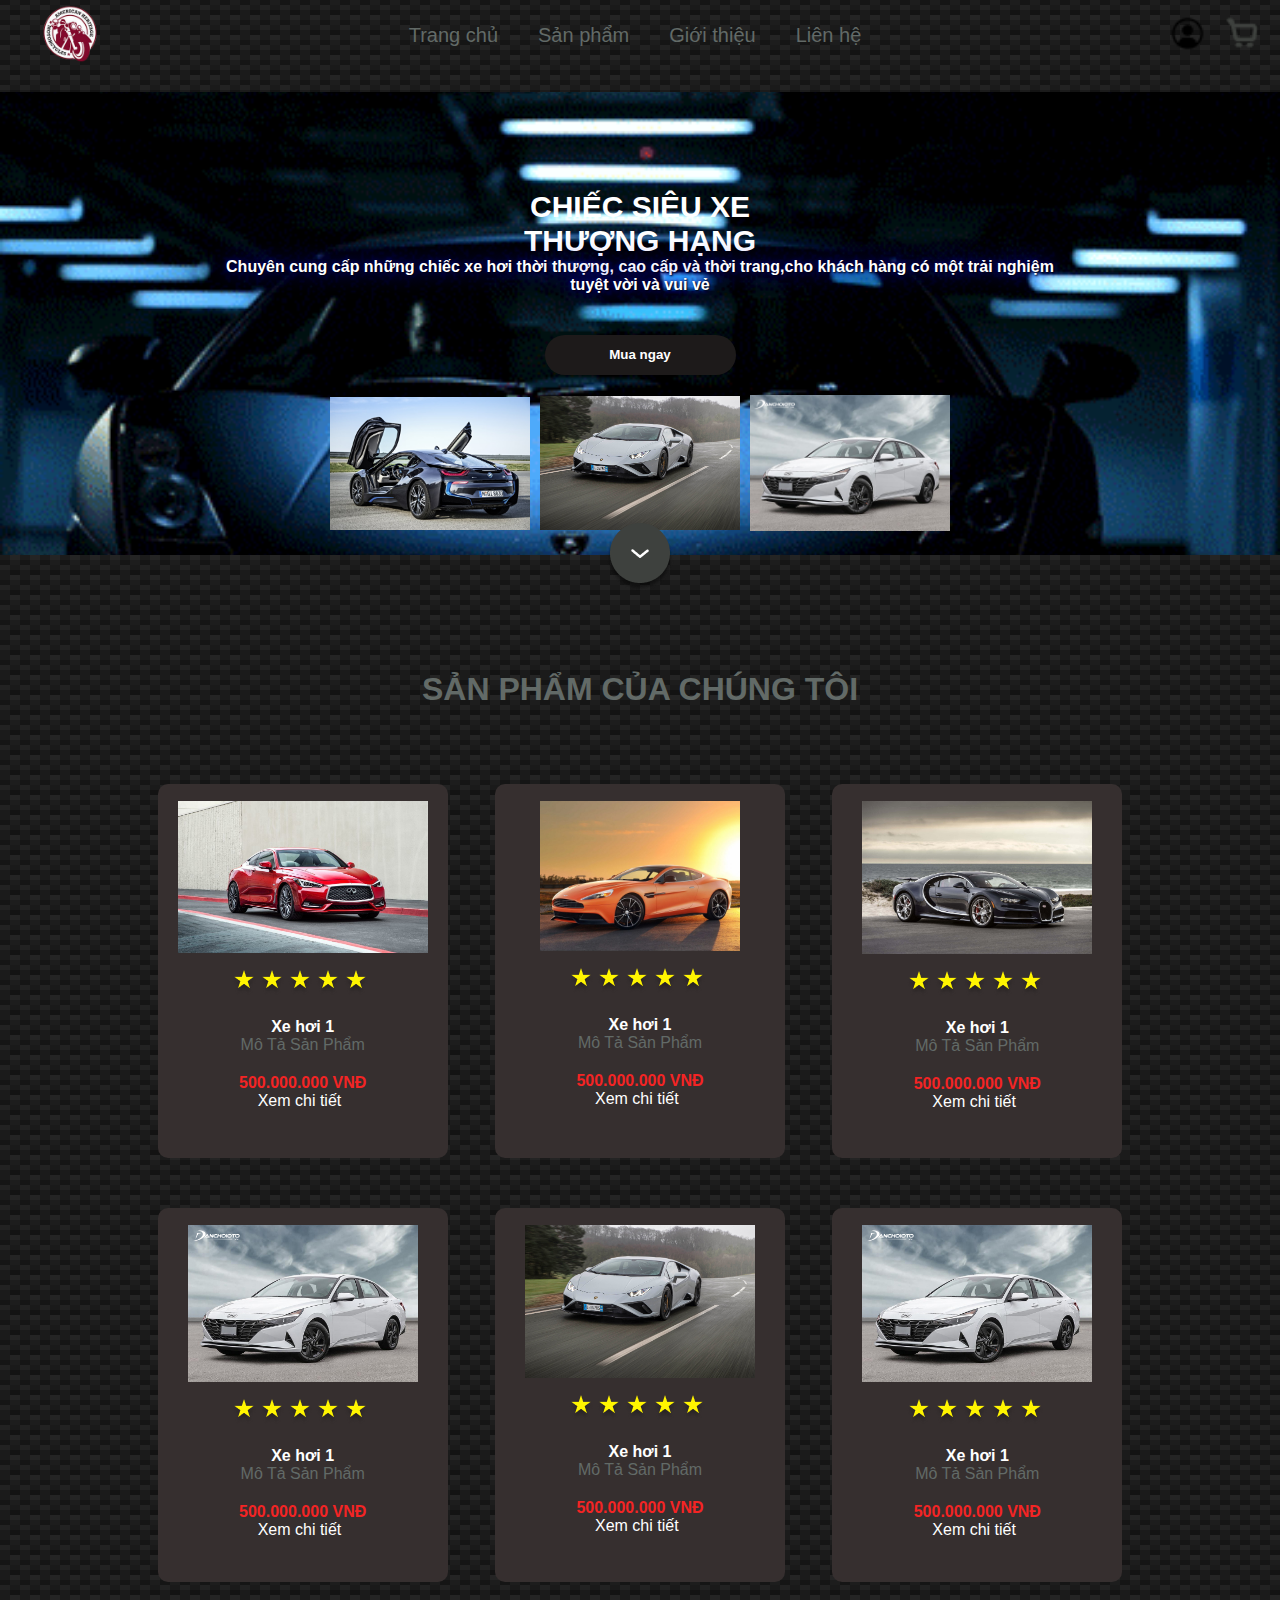
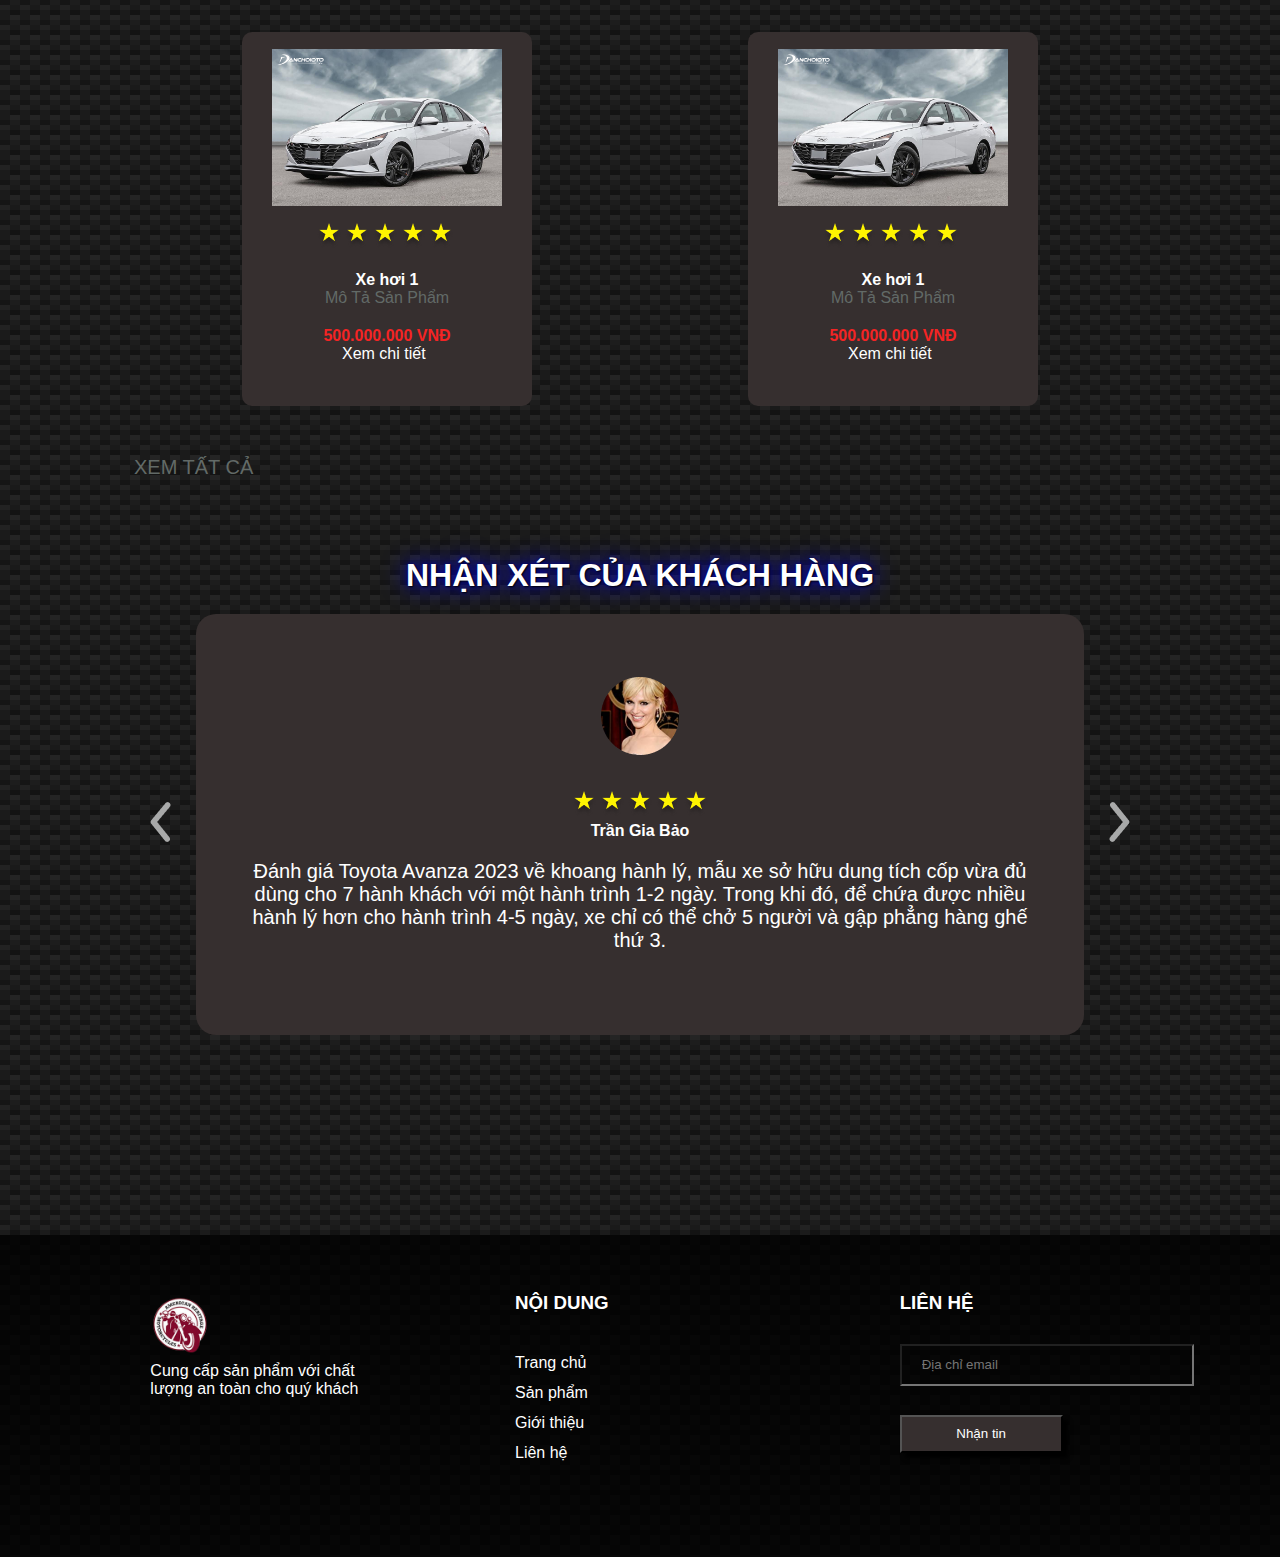
<file: index.html>
<!DOCTYPE html>
<html lang="en">

<head>
    <meta charset="UTF-8">
    <meta http-equiv="X-UA-Compatible" content="IE=edge">
    <meta name="viewport" content="width=device-width, initial-scale=1.0">
    <title>sss </title>
    <link rel="stylesheet" href="style.css">
</head>

<body>
    <div id="wrapper">
        <div id="header">
            <a href="" class="logo">
                <img src="zyro-image.png" alt="">
            </a>
            <div id="menu">
                <div class="item">
                    <a href="">Trang chủ</a>
                </div>
                <div class="item">
                    <a href="list.html">Sản phẩm</a>
                </div>
                <div class="item">
                    <a href="cart.html">Giới thiệu</a>
                </div>
                <div class="item">
                    <a href="">Liên hệ</a>
                </div>
            </div>
            <div id="actions">
                <div class="item">
                    <a href="login.html">
                    <img src="user.png" alt="" href="login.html">
                    </a>
                </div>
                <div class="item">
                    <img src="shop.png" alt="">
                </div>
            </div>
        </div>
        <div id="banner">
            <div class="box-left">
                <h2>
                    <span>CHIẾC SIÊU XE</span>
                    <br>
                    <span>THƯỢNG HẠNG</span>
                </h2>
                <p> Chuyên cung cấp những chiếc xe hơi thời thượng, cao cấp 
                    và thời trang,cho khách hàng có một trải nghiệm<br>
                    tuyệt vời và vui vẻ
                    </p>
                <button>Mua ngay</button>
            </div>
            <div class="box-right">
                <img src="with-the-i8-bmw-has-successfully-blended-a-cacophony-of-materials-textures-and-angles-to-create-a-harmonious-composition_5807 (1).jpg" alt="">
                <img src="xe.jpg" alt="">
                <img src="xe1.jpeg" alt="">
            </div>
            <div class="to-bottom">
                <a href="">
                    <img src="muiten.png" alt="">
                </a>
            </div>
        </div>
        <div id="wp-products">
            <h2>SẢN PHẨM CỦA CHÚNG TÔI</h2>
            <ul id="list-products">
                <div class="item">
                    <img src="xe5.jpg" alt="" width="250">
                    <div class="stars">
                        <span>
                            <img src="star.png" alt="">
                        </span>
                        <span>
                            <img src="star.png" alt="">
                        </span>
                        <span>
                            <img src="star.png" alt="">
                        </span>
                        <span>
                            <img src="star.png" alt="">
                        </span>
                        <span>
                            <img src="star.png" alt="">
                        </span>
                    </div>

                    <div class="name">Xe hơi 1</div>
                    <div class="desc">Mô Tả Sản Phẩm</div>
                    <div class="price">500.000.000 VNĐ</div>
                    <div class="gioithieu">
                        <a href="product.html">Xem chi tiết</a>
                    </div>
                </div>


                <div class="item">
                    <img src="xe2.jpg" alt="" width="200">
                    <div class="stars">
                        <span>
                            <img src="star.png" alt="">
                        </span>
                        <span>
                            <img src="star.png" alt="">
                        </span>
                        <span>
                            <img src="star.png" alt="">
                        </span>
                        <span>
                            <img src="star.png" alt="">
                        </span>
                        <span>
                            <img src="star.png" alt="">
                        </span>
                    </div>

                    <div class="name">Xe hơi 1</div>
                    <div class="desc">Mô Tả Sản Phẩm</div>
                    <div class="price">500.000.000 VNĐ</div>
                    <div class="gioithieu">
                        <a href="">Xem chi tiết</a>
                    </div>
                </div>


                <div class="item">
                    <img src="xe3.jpg" alt="" width="230">
                    <div class="stars">
                        <span>
                            <img src="star.png" alt="">
                        </span>
                        <span>
                            <img src="star.png" alt="">
                        </span>
                        <span>
                            <img src="star.png" alt="">
                        </span>
                        <span>
                            <img src="star.png" alt="">
                        </span>
                        <span>
                            <img src="star.png" alt="">
                        </span>
                    </div>

                    <div class="name">Xe hơi 1</div>
                    <div class="desc">Mô Tả Sản Phẩm</div>
                    <div class="price">500.000.000 VNĐ</div>
                    <div class="gioithieu">
                        <a href="">Xem chi tiết</a>
                    </div>
                </div>
                <div class="item">
                    <img src="xe1.jpeg"" width="230">
                    <div class="stars">
                        <span>
                            <img src="star.png" alt="">
                        </span>
                        <span>
                            <img src="star.png" alt="">
                        </span>
                        <span>
                            <img src="star.png" alt="">
                        </span>
                        <span>
                            <img src="star.png" alt="">
                        </span>
                        <span>
                            <img src="star.png" alt="">
                        </span>
                    </div>

                    <div class="name">Xe hơi 1</div>
                    <div class="desc">Mô Tả Sản Phẩm</div>
                    <div class="price">500.000.000 VNĐ</div>
                    <div class="gioithieu">
                        <a href="">Xem chi tiết</a>
                    </div>
                </div>

                <div class="item">
                    <img src="xe.jpg" alt="" width="230">
                    <div class="stars">
                        <span>
                            <img src="star.png" alt="">
                        </span>
                        <span>
                            <img src="star.png" alt="">
                        </span>
                        <span>
                            <img src="star.png" alt="">
                        </span>
                        <span>
                            <img src="star.png" alt="">
                        </span>
                        <span>
                            <img src="star.png" alt="">
                        </span>
                    </div>

                    <div class="name">Xe hơi 1</div>
                    <div class="desc">Mô Tả Sản Phẩm</div>
                    <div class="price">500.000.000 VNĐ</div>
                    <div class="gioithieu">
                        <a href="">Xem chi tiết</a>
                    </div>

                </div>

                <div class="item">
                    <img src="xe1.jpeg" alt="" width="230">
                    <div class="stars">
                        <span>
                            <img src="star.png" alt="">
                        </span>
                        <span>
                            <img src="star.png" alt="">
                        </span>
                        <span>
                            <img src="star.png" alt="">
                        </span>
                        <span>
                            <img src="star.png" alt="">
                        </span>
                        <span>
                            <img src="star.png" alt="">
                        </span>
                    </div>
                    <div class="name">Xe hơi 1</div>
                    <div class="desc">Mô Tả Sản Phẩm</div>
                    <div class="price">500.000.000 VNĐ</div>
                    <div class="gioithieu">
                        <a href="">Xem chi tiết</a>
                    </div>
                </div>
                <div class="item">
                    <img src="xe1.jpeg" alt="" width="230">
                    <div class="stars">
                        <span>
                            <img src="star.png" alt="">
                        </span>
                        <span>
                            <img src="star.png" alt="">
                        </span>
                        <span>
                            <img src="star.png" alt="">
                        </span>
                        <span>
                            <img src="star.png" alt="">
                        </span>
                        <span>
                            <img src="star.png" alt="">
                        </span>
                    </div>
                    <div class="name">Xe hơi 1</div>
                    <div class="desc">Mô Tả Sản Phẩm</div>
                    <div class="price">500.000.000 VNĐ</div>
                    <div class="gioithieu">
                        <a href="">Xem chi tiết</a>
                    </div>
                </div>
                <div class="item">
                    <img src="xe1.jpeg" alt="" width="230">
                    <div class="stars">
                        <span>
                            <img src="star.png" alt="">
                        </span>
                        <span>
                            <img src="star.png" alt="">
                        </span>
                        <span>
                            <img src="star.png" alt="">
                        </span>
                        <span>
                            <img src="star.png" alt="">
                        </span>
                        <span>
                            <img src="star.png" alt="">
                        </span>
                    </div>
                    <div class="name">Xe hơi 1</div>
                    <div class="desc">Mô Tả Sản Phẩm</div>
                    <div class="price">500.000.000 VNĐ</div>
                    <div class="gioithieu">
                        <a href="">Xem chi tiết</a>
                    </div>
                </div>
            </ul>
            <div class="all">
                <a href="list.html">XEM TẤT CẢ</a></div>
        </div>
        <div id="comment">
            <h2>NHẬN XÉT CỦA KHÁCH HÀNG</h2>
            <div id="comment-body">
                <div class="prev">
                    <a href="#">
                        <img src="prev.png" alt="">
                    </a>
                </div>
                <ul id="list-comment">
                    <li class="item">
                        <div class="avatar">
                            <img src="avatar_1.png" alt="">

                        </div>
                        <div class="stars">
                            <span>
                                <img src="star.png" alt="">
                            </span>
                            <span>
                                <img src="star.png" alt="">
                            </span>
                            <span>
                                <img src="star.png" alt="">
                            </span>
                            <span>
                                <img src="star.png" alt="">
                            </span>
                            <span>
                                <img src="star.png" alt="">
                            </span>
                        </div>
                        <div class="name">Trần Gia Bảo</div>

                        <div class="text">
                            <p> Đánh giá Toyota Avanza 2023 về khoang hành lý,
                                 mẫu xe sở hữu dung tích cốp vừa đủ dùng cho 7 hành khách 
                                 với một hành trình 1-2 ngày. Trong khi đó, để chứa được nhiều hành lý hơn cho hành trình 4-5 ngày, xe chỉ có thể chở 5 người và gập phẳng hàng ghế thứ 3.</p>
                        </div>
                    </li>
                    <li class="item">
                        <div class="avatar">
                            <img src="avatar_1.png" alt="">

                        </div>
                        <div class="stars">
                            <span>
                                <img src="star.png" alt="">
                            </span>
                            <span>
                                <img src="star.png" alt="">
                            </span>
                            <span>
                                <img src="star.png" alt="">
                            </span>
                            <span>
                                <img src="star.png" alt="">
                            </span>
                            <span>
                                <img src="star.png" alt="">
                            </span>
                        </div>
                        <div class="name">Trần Ngọc Sơn</div>

                        <div class="text">
                            <p>Đánh giá Toyota Avanza 2023 về khoang hành lý,
                                mẫu xe sở hữu dung tích cốp vừa đủ dùng cho 7 hành khách 
                                với một hành trình 1-2 ngày. Trong khi đó, để chứa được nhiều hành lý hơn cho hành trình 4-5 ngày, xe chỉ có thể chở 5 người và gập phẳng hàng ghế thứ 3.</p>
                        </div>
                    </li>
                    <li class="item">
                        <div class="avatar">
                            <img src="avatar_1.png" alt="">

                        </div>
                        <div class="stars">
                            <span>
                                <img src="star.png" alt="">
                            </span>
                            <span>
                                <img src="star.png" alt="">
                            </span>
                            <span>
                                <img src="star.png" alt="">
                            </span>
                            <span>
                                <img src="star.png" alt="">
                            </span>
                            <span>
                                <img src="star.png  " alt="">
                            </span>
                        </div>
                        <div class="name">Phạm Nguyễn</div>

                        <div class="text">
                            <p>Đánh giá Toyota Avanza 2023 về khoang hành lý,
                                mẫu xe sở hữu dung tích cốp vừa đủ dùng cho 7 hành khách 
                                với một hành trình 1-2 ngày. Trong khi đó, để chứa được nhiều hành lý hơn cho hành trình 4-5 ngày, xe chỉ có thể chở 5 người và gập phẳng hàng ghế thứ 3.</p>
                        </div>
                    </li>
                </ul>
                <div class="next">
                    <a href="#">
                        <img src="next.png" alt="">
                    </a>
                </div>
            </div>
        </div> 
        <div id="footer">
            <div class="box">
                <div class="logo">
                    <img src="zyro-image.png" alt="">
                </div>
                <p>Cung cấp sản phẩm với chất lượng an toàn cho quý khách</p>
            </div>
            <div class="box">
                <h3>NỘI DUNG</h3>
                <ul class="quick-menu">
                    <div class="item">
                        <a href="index.html">Trang chủ</a>
                    </div>
                    <div class="item">
                        <a href="">Sản phẩm</a>
                    </div>
                    <div class="item">
                        <a href="">Giới thiệu</a>
                    </div>
                    <div class="item">
                        <a href="">Liên hệ</a>
                    </div>
                </ul>
            </div>
            <div class="box">
                <h3>LIÊN HỆ</h3>
                <form action="">
                    <input type="text" placeholder="Địa chỉ email">
                    <button>Nhận tin</button>
                </form>
            </div>
        </div>
    </div>
</body>

</html>
</file>
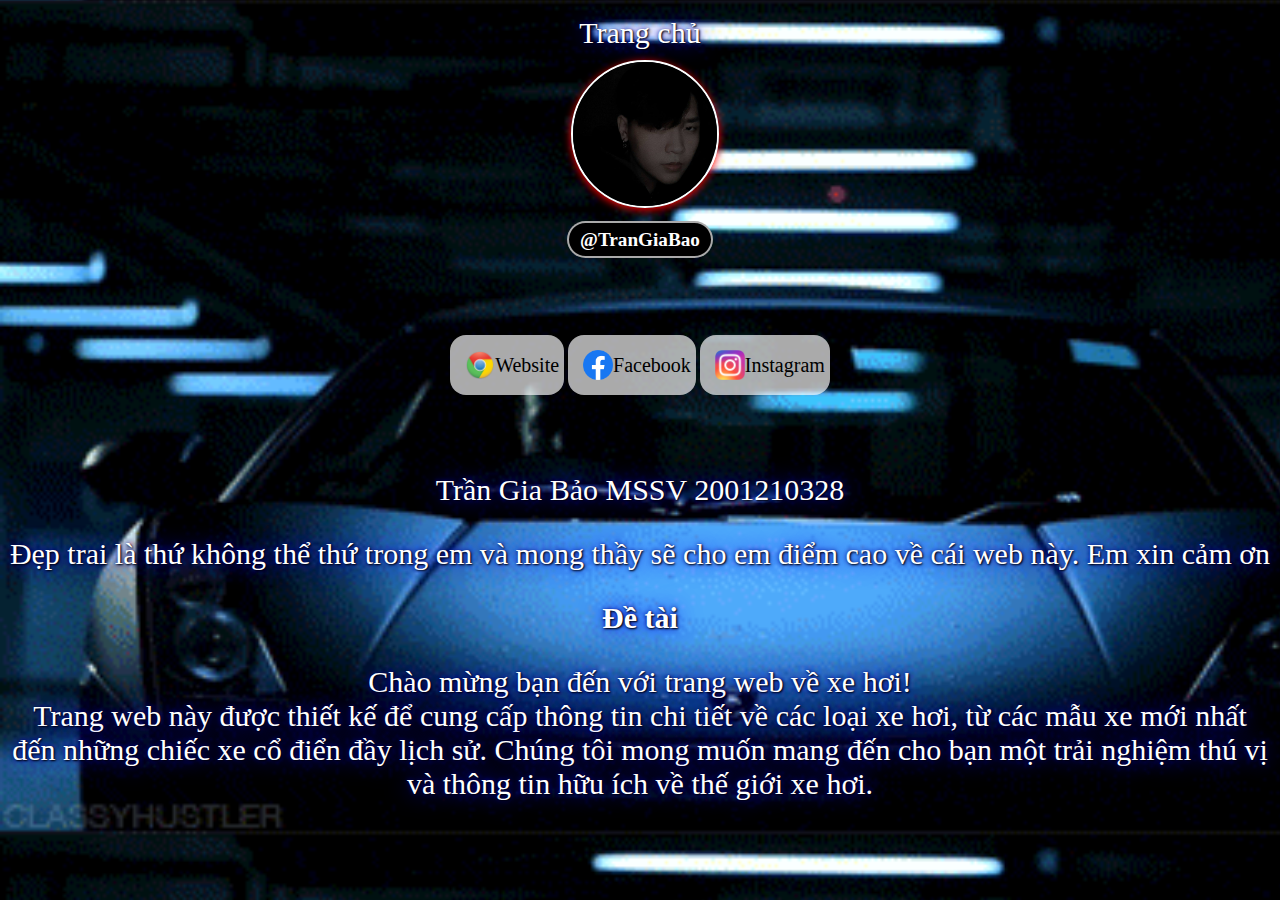
<file: cart.html>
<!DOCTYPE html>
<html>
<head>
	<meta charset="utf-8">
	<meta name="viewport" content="width=device-width, initial-scale=1">
	<title>Giới Thiệu</title>
	<link rel="stylesheet" type="text/css" href="cart.css">
</head>
<body>
	<main>
		<header>
			<span>
				<a href="index.html">Trang chủ</a>

				</span>
		<img src="avatar.jpg">
		<h1>@TranGiaBao</h1>
	</header>
	<ul>
		<li>
		<a href=""> <img src="web.png" style="
		width: 30px;
		height: 30px;
		padding-bottom: 10px;">Website</a>
		</li>
        
		<li>
			<a href=""><img src="fb1.png"   style="
		width: 30px;
		height: 30px;
		padding-bottom: 10px;">Facebook</a>
		</li>

		<li>
			<a href=""><img src="Instagram_logo_2016.svg.webp"
				style="
		width: 30px;
		height: 30px;
		padding-bottom: 10px;">Instagram</a>
		</li>
	</ul>
	</main>
	<p>Trần Gia Bảo MSSV 2001210328</p>
	<div class="gioithieu">
		<p>Đẹp trai là thứ không thể thứ trong em và mong thầy sẽ cho em điểm cao về cái web này.
			Em xin cảm ơn
		</p>
	</div>
	<div class="cuoi">
    <b> Đề tài</b>
	<p>Chào mừng bạn đến với trang web về xe hơi! 
		<br>Trang web này được thiết kế để cung cấp thông tin chi tiết về các loại xe hơi, từ các mẫu xe mới nhất 
		<br>đến những chiếc xe cổ điển đầy lịch sử. Chúng tôi mong muốn mang đến cho bạn một trải nghiệm thú vị và thông tin hữu ích về thế giới xe hơi.</p>
		
	</div>
</body>
</html>
</file>
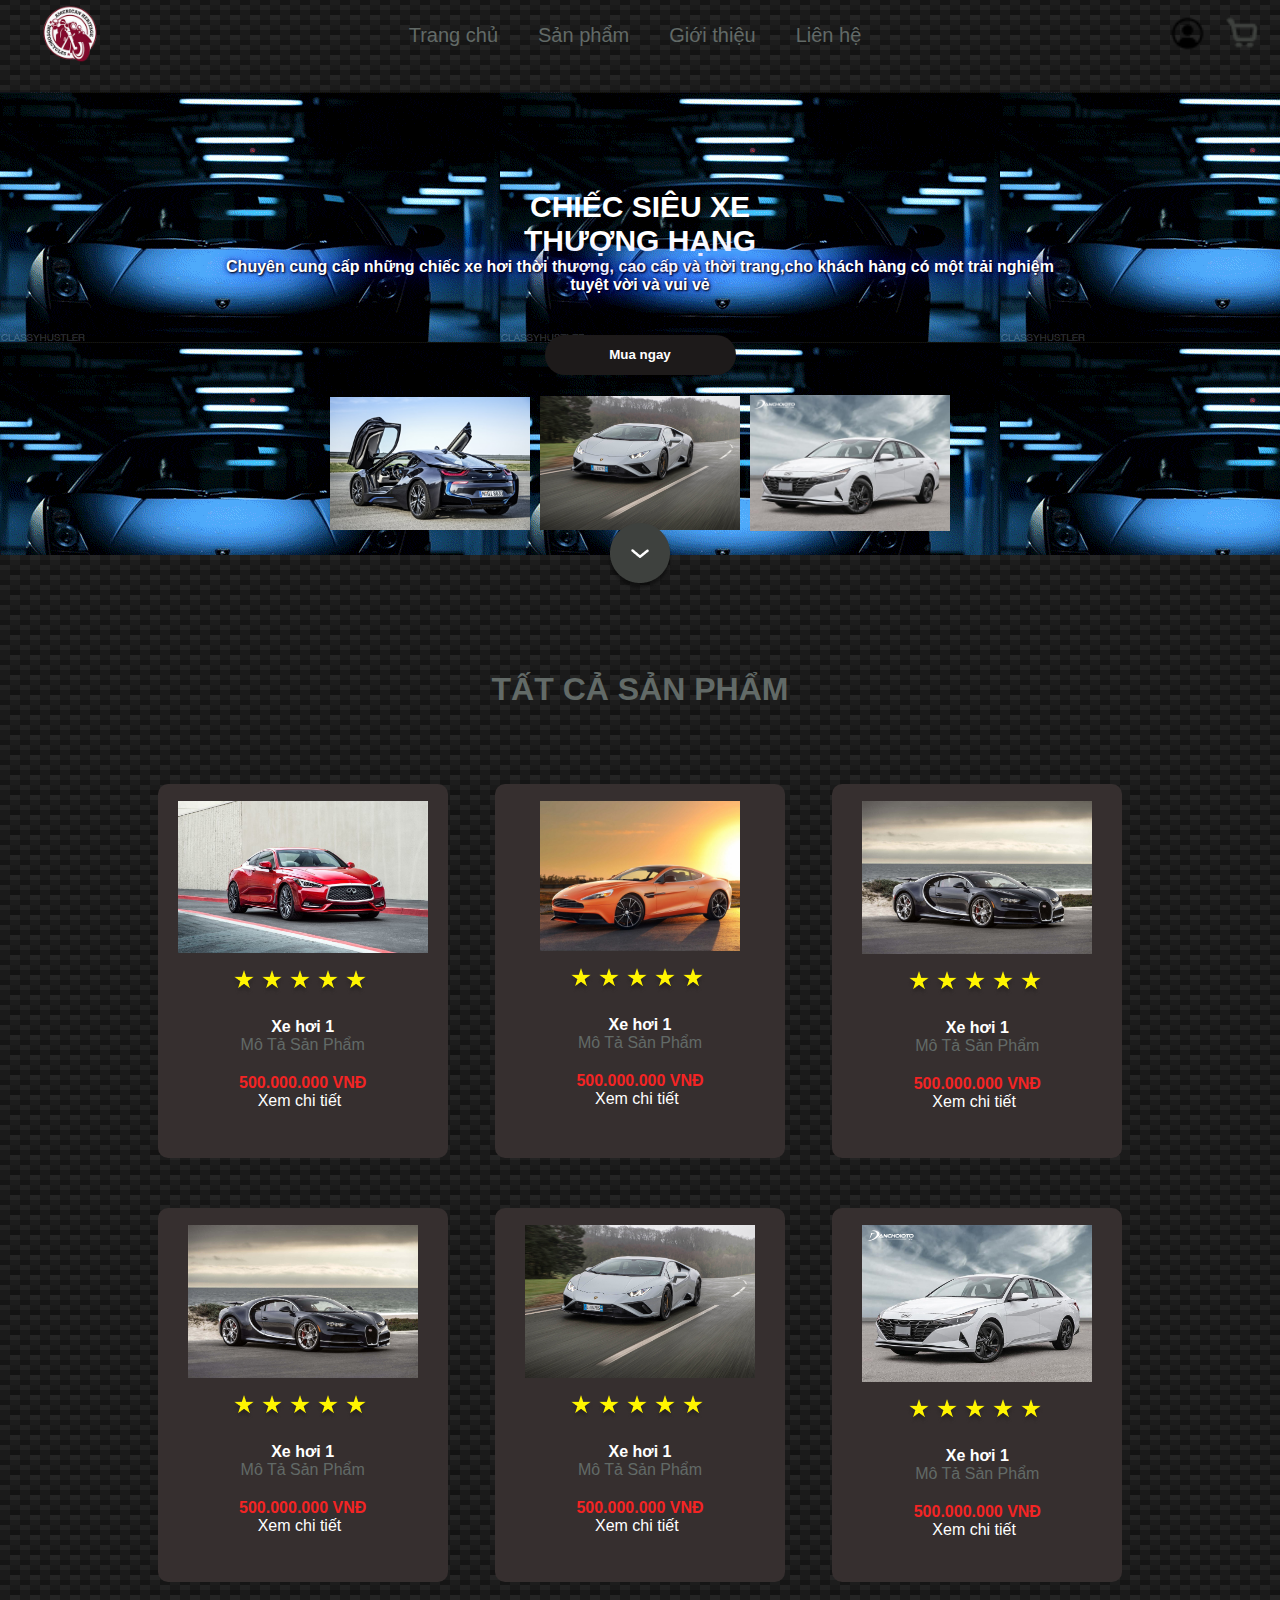
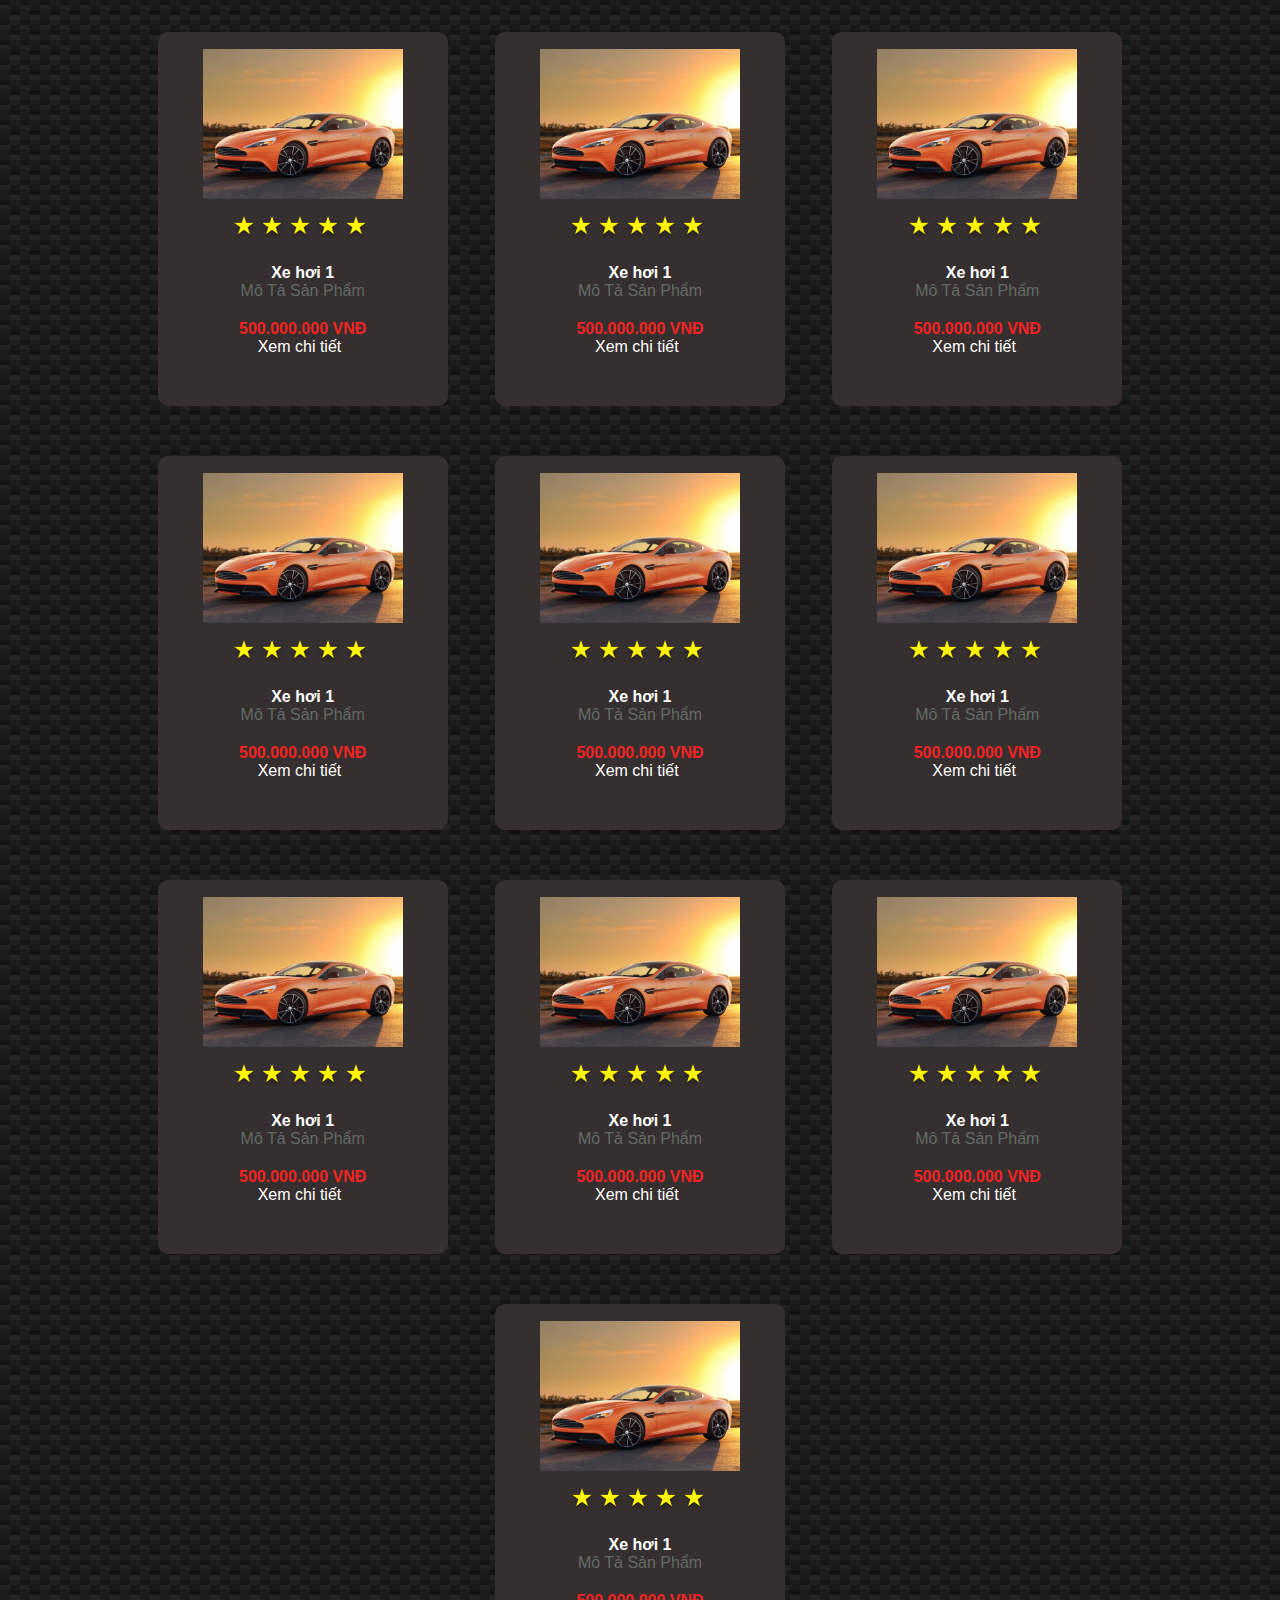
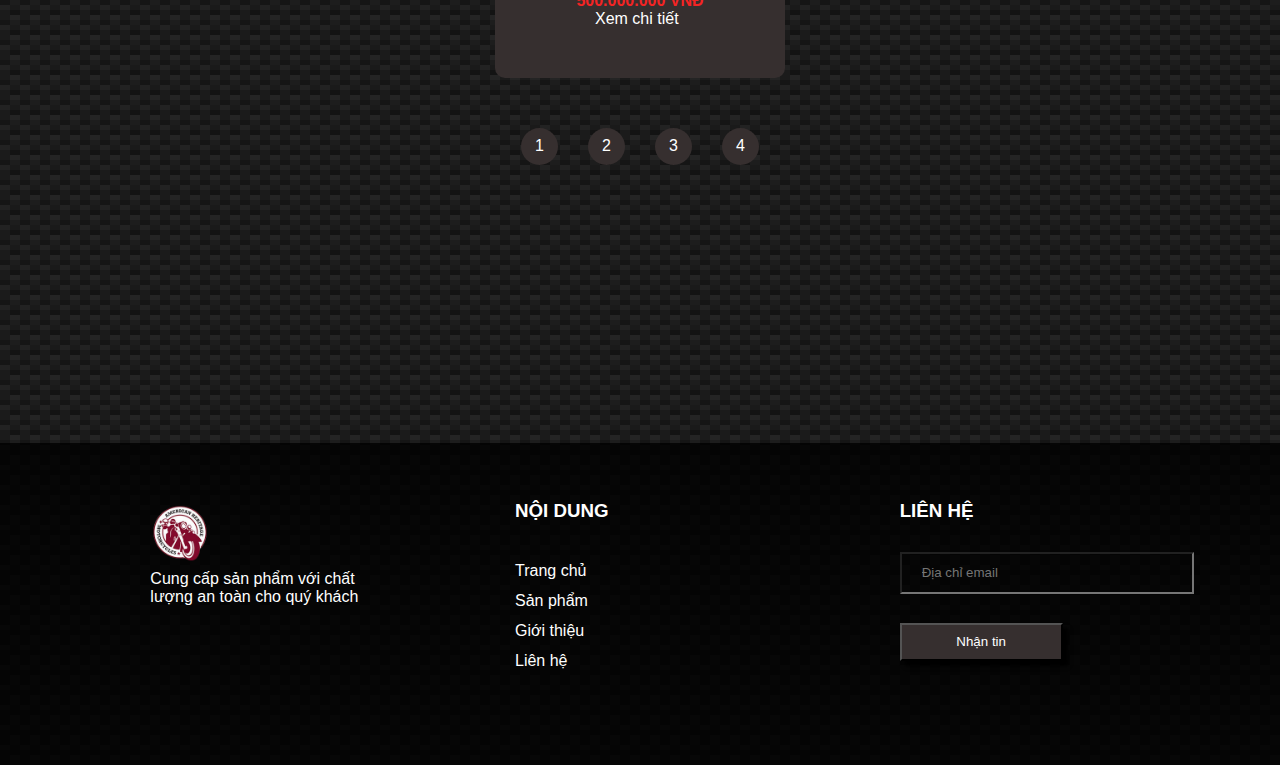
<file: list.html>
<!DOCTYPE html>
<html lang="en">

<head>
    <meta charset="UTF-8">
    <meta http-equiv="X-UA-Compatible" content="IE=edge">
    <meta name="viewport" content="width=device-width, initial-scale=1.0">
    <title>list </title>
    <link rel="stylesheet" href="list.css">
</head>

<body>
    <div id="wrapper">
        <div id="header">
            <a href="" class="logo">
                <img src="zyro-image.png" alt="">
            </a>
            <div id="menu">
                <div class="item">
                    <a href="index.html">Trang chủ</a>
                </div>
                <div class="item">
                    <a href="">Sản phẩm</a>
                </div>
                <div class="item">
                    <a href="cart.html">Giới thiệu</a>
                </div>
                <div class="item">
                    <a href="">Liên hệ</a>
                </div>
            </div>
            <div id="actions">
                <div class="item">
                    <a href="login.html">
                    <img src="user.png" alt="" href="login.html">
                    </a>
                </div>
                <div class="item">
                    <img src="shop.png" alt="">
                </div>
            </div>
        </div>
        <div id="banner">
            <div class="box-left">
                <h2>
                    <span>CHIẾC SIÊU XE</span>
                    <br>
                    <span>THƯỢNG HẠNG</span>
                </h2>
                <p> Chuyên cung cấp những chiếc xe hơi thời thượng, cao cấp 
                    và thời trang,cho khách hàng có một trải nghiệm<br>
                    tuyệt vời và vui vẻ
                    </p>
                <button>Mua ngay</button>
            </div>
            <div class="box-right">
                <img src="with-the-i8-bmw-has-successfully-blended-a-cacophony-of-materials-textures-and-angles-to-create-a-harmonious-composition_5807 (1).jpg" alt="">
                <img src="xe.jpg" alt="">
                <img src="xe1.jpeg" alt="">
            </div>
            <div class="to-bottom">
                <a href="">
                    <img src="muiten.png" alt="">
                </a>
            </div>
        </div>
        <div id="wp-products">
            <h2>TẤT CẢ SẢN PHẨM</h2>
            <ul id="list-products">
                <div class="item">
                    <img src="xe5.jpg" alt="" width="250">
                    <div class="stars">
                        <span>
                            <img src="star.png" alt="">
                        </span>
                        <span>
                            <img src="star.png" alt="">
                        </span>
                        <span>
                            <img src="star.png" alt="">
                        </span>
                        <span>
                            <img src="star.png" alt="">
                        </span>
                        <span>
                            <img src="star.png" alt="">
                        </span>
                    </div>

                    <div class="name">Xe hơi 1</div>
                    <div class="desc">Mô Tả Sản Phẩm</div>
                    <div class="price">500.000.000 VNĐ</div>
                    <div class="gioithieu">
                        <a href="product.html">Xem chi tiết</a>
                    </div>
                    
                </div>


                <div class="item">
                    <img src="xe2.jpg" alt="" width="200">
                    <div class="stars">
                        <span>
                            <img src="star.png" alt="">
                        </span>
                        <span>
                            <img src="star.png" alt="">
                        </span>
                        <span>
                            <img src="star.png" alt="">
                        </span>
                        <span>
                            <img src="star.png" alt="">
                        </span>
                        <span>
                            <img src="star.png" alt="">
                        </span>
                    </div>

                    <div class="name">Xe hơi 1</div>
                    <div class="desc">Mô Tả Sản Phẩm</div>
                    <div class="price">500.000.000 VNĐ</div>
                    <div class="gioithieu">
                        <a href="">Xem chi tiết</a>
                    </div>
                </div>


                <div class="item">
                    <img src="xe3.jpg" alt="" width="230">
                    <div class="stars">
                        <span>
                            <img src="star.png" alt="">
                        </span>
                        <span>
                            <img src="star.png" alt="">
                        </span>
                        <span>
                            <img src="star.png" alt="">
                        </span>
                        <span>
                            <img src="star.png" alt="">
                        </span>
                        <span>
                            <img src="star.png" alt="">
                        </span>
                    </div>

                    <div class="name">Xe hơi 1</div>
                    <div class="desc">Mô Tả Sản Phẩm</div>
                    <div class="price">500.000.000 VNĐ</div>
                    <div class="gioithieu">
                        <a href="">Xem chi tiết</a>
                    </div>
                </div>
                <div class="item">
                    <img src="xe3.jpg" alt="" width="230">
                    <div class="stars">
                        <span>
                            <img src="star.png" alt="">
                        </span>
                        <span>
                            <img src="star.png" alt="">
                        </span>
                        <span>
                            <img src="star.png" alt="">
                        </span>
                        <span>
                            <img src="star.png" alt="">
                        </span>
                        <span>
                            <img src="star.png" alt="">
                        </span>
                    </div>

                    <div class="name">Xe hơi 1</div>
                    <div class="desc">Mô Tả Sản Phẩm</div>
                    <div class="price">500.000.000 VNĐ</div>
                    <div class="gioithieu">
                        <a href="">Xem chi tiết</a>
                    </div>
                </div>

                <div class="item">
                    <img src="xe.jpg" alt="" width="230">
                    <div class="stars">
                        <span>
                            <img src="star.png" alt="">
                        </span>
                        <span>
                            <img src="star.png" alt="">
                        </span>
                        <span>
                            <img src="star.png" alt="">
                        </span>
                        <span>
                            <img src="star.png" alt="">
                        </span>
                        <span>
                            <img src="star.png" alt="">
                        </span>
                    </div>

                    <div class="name">Xe hơi 1</div>
                    <div class="desc">Mô Tả Sản Phẩm</div>
                    <div class="price">500.000.000 VNĐ</div>
                    <div class="gioithieu">
                        <a href="">Xem chi tiết</a>
                    </div>
                </div>

                <div class="item">
                    <img src="xe1.jpeg" alt="" width="230">
                    <div class="stars">
                        <span>
                            <img src="star.png" alt="">
                        </span>
                        <span>
                            <img src="star.png" alt="">
                        </span>
                        <span>
                            <img src="star.png" alt="">
                        </span>
                        <span>
                            <img src="star.png" alt="">
                        </span>
                        <span>
                            <img src="star.png" alt="">
                        </span>
                    </div>

                    <div class="name">Xe hơi 1</div>
                    <div class="desc">Mô Tả Sản Phẩm</div>
                    <div class="price">500.000.000 VNĐ</div>
                    <div class="gioithieu">
                        <a href="">Xem chi tiết</a>
                    </div>
                </div>
                <div class="item">
                    <img src="xe2.jpg" alt="" width="200">
                    <div class="stars">
                        <span>
                            <img src="star.png" alt="">
                        </span>
                        <span>
                            <img src="star.png" alt="">
                        </span>
                        <span>
                            <img src="star.png" alt="">
                        </span>
                        <span>
                            <img src="star.png" alt="">
                        </span>
                        <span>
                            <img src="star.png" alt="">
                        </span>
                    </div>

                    <div class="name">Xe hơi 1</div>
                    <div class="desc">Mô Tả Sản Phẩm</div>
                    <div class="price">500.000.000 VNĐ</div>
                    <div class="gioithieu">
                        <a href="">Xem chi tiết</a>
                    </div>
                </div>
                <div class="item">
                    <img src="xe2.jpg" alt="" width="200">
                    <div class="stars">
                        <span>
                            <img src="star.png" alt="">
                        </span>
                        <span>
                            <img src="star.png" alt="">
                        </span>
                        <span>
                            <img src="star.png" alt="">
                        </span>
                        <span>
                            <img src="star.png" alt="">
                        </span>
                        <span>
                            <img src="star.png" alt="">
                        </span>
                    </div>

                    <div class="name">Xe hơi 1</div>
                    <div class="desc">Mô Tả Sản Phẩm</div>
                    <div class="price">500.000.000 VNĐ</div>
                    <div class="gioithieu">
                        <a href="">Xem chi tiết</a>
                    </div>
                </div>
                <div class="item">
                    <img src="xe2.jpg" alt="" width="200">
                    <div class="stars">
                        <span>
                            <img src="star.png" alt="">
                        </span>
                        <span>
                            <img src="star.png" alt="">
                        </span>
                        <span>
                            <img src="star.png" alt="">
                        </span>
                        <span>
                            <img src="star.png" alt="">
                        </span>
                        <span>
                            <img src="star.png" alt="">
                        </span>
                    </div>

                    <div class="name">Xe hơi 1</div>
                    <div class="desc">Mô Tả Sản Phẩm</div>
                    <div class="price">500.000.000 VNĐ</div>
                    <div class="gioithieu">
                        <a href="">Xem chi tiết</a>
                    </div>
                </div>
                <div class="item">
                    <img src="xe2.jpg" alt="" width="200">
                    <div class="stars">
                        <span>
                            <img src="star.png" alt="">
                        </span>
                        <span>
                            <img src="star.png" alt="">
                        </span>
                        <span>
                            <img src="star.png" alt="">
                        </span>
                        <span>
                            <img src="star.png" alt="">
                        </span>
                        <span>
                            <img src="star.png" alt="">
                        </span>
                    </div>

                    <div class="name">Xe hơi 1</div>
                    <div class="desc">Mô Tả Sản Phẩm</div>
                    <div class="price">500.000.000 VNĐ</div>
                    <div class="gioithieu">
                        <a href="">Xem chi tiết</a>
                    </div>
                </div>
                <div class="item">
                    <img src="xe2.jpg" alt="" width="200">
                    <div class="stars">
                        <span>
                            <img src="star.png" alt="">
                        </span>
                        <span>
                            <img src="star.png" alt="">
                        </span>
                        <span>
                            <img src="star.png" alt="">
                        </span>
                        <span>
                            <img src="star.png" alt="">
                        </span>
                        <span>
                            <img src="star.png" alt="">
                        </span>
                    </div>

                    <div class="name">Xe hơi 1</div>
                    <div class="desc">Mô Tả Sản Phẩm</div>
                    <div class="price">500.000.000 VNĐ</div>
                    <div class="gioithieu">
                        <a href="">Xem chi tiết</a>
                    </div>
                </div>
                <div class="item">
                    <img src="xe2.jpg" alt="" width="200">
                    <div class="stars">
                        <span>
                            <img src="star.png" alt="">
                        </span>
                        <span>
                            <img src="star.png" alt="">
                        </span>
                        <span>
                            <img src="star.png" alt="">
                        </span>
                        <span>
                            <img src="star.png" alt="">
                        </span>
                        <span>
                            <img src="star.png" alt="">
                        </span>
                    </div>

                    <div class="name">Xe hơi 1</div>
                    <div class="desc">Mô Tả Sản Phẩm</div>
                    <div class="price">500.000.000 VNĐ</div>
                    <div class="gioithieu">
                        <a href="">Xem chi tiết</a>
                    </div>
                </div>
                <div class="item">
                    <img src="xe2.jpg" alt="" width="200">
                    <div class="stars">
                        <span>
                            <img src="star.png" alt="">
                        </span>
                        <span>
                            <img src="star.png" alt="">
                        </span>
                        <span>
                            <img src="star.png" alt="">
                        </span>
                        <span>
                            <img src="star.png" alt="">
                        </span>
                        <span>
                            <img src="star.png" alt="">
                        </span>
                    </div>

                    <div class="name">Xe hơi 1</div>
                    <div class="desc">Mô Tả Sản Phẩm</div>
                    <div class="price">500.000.000 VNĐ</div>
                    <div class="gioithieu">
                        <a href="">Xem chi tiết</a>
                    </div>
                </div>
                <div class="item">
                    <img src="xe2.jpg" alt="" width="200">
                    <div class="stars">
                        <span>
                            <img src="star.png" alt="">
                        </span>
                        <span>
                            <img src="star.png" alt="">
                        </span>
                        <span>
                            <img src="star.png" alt="">
                        </span>
                        <span>
                            <img src="star.png" alt="">
                        </span>
                        <span>
                            <img src="star.png" alt="">
                        </span>
                    </div>

                    <div class="name">Xe hơi 1</div>
                    <div class="desc">Mô Tả Sản Phẩm</div>
                    <div class="price">500.000.000 VNĐ</div>
                    <div class="gioithieu">
                        <a href="">Xem chi tiết</a>
                    </div>
                </div>
                <div class="item">
                    <img src="xe2.jpg" alt="" width="200">
                    <div class="stars">
                        <span>
                            <img src="star.png" alt="">
                        </span>
                        <span>
                            <img src="star.png" alt="">
                        </span>
                        <span>
                            <img src="star.png" alt="">
                        </span>
                        <span>
                            <img src="star.png" alt="">
                        </span>
                        <span>
                            <img src="star.png" alt="">
                        </span>
                    </div>

                    <div class="name">Xe hơi 1</div>
                    <div class="desc">Mô Tả Sản Phẩm</div>
                    <div class="price">500.000.000 VNĐ</div>
                    <div class="gioithieu">
                        <a href="">Xem chi tiết</a>
                    </div>
                </div>
                <div class="item">
                    <img src="xe2.jpg" alt="" width="200">
                    <div class="stars">
                        <span>
                            <img src="star.png" alt="">
                        </span>
                        <span>
                            <img src="star.png" alt="">
                        </span>
                        <span>
                            <img src="star.png" alt="">
                        </span>
                        <span>
                            <img src="star.png" alt="">
                        </span>
                        <span>
                            <img src="star.png" alt="">
                        </span>
                    </div>
                    <div class="name">Xe hơi 1</div>
                    <div class="desc">Mô Tả Sản Phẩm</div>
                    <div class="price">500.000.000 VNĐ</div>
                    <div class="gioithieu">
                        <a href="">Xem chi tiết</a>
                    </div>
                </div>
                
            </ul>
            <div class="list-page">
                <div class="item">
                    <a href="">1</a>
                </div>
                <div class="item">
                    <a href="">2</a>
                </div>
                <div class="item">
                    <a href="">3</a>
                </div>
                <div class="item">
                    <a href="">4</a>
                </div>
            </div>
        </div>
       
        <div id="footer">
            <div class="box">
                <div class="logo">
                    <img src="zyro-image.png" alt="">
                </div>
                <p>Cung cấp sản phẩm với chất lượng an toàn cho quý khách</p>
            </div>
            <div class="box">
                <h3>NỘI DUNG</h3>
                <ul class="quick-menu">
                    <div class="item">
                        <a href="">Trang chủ</a>
                    </div>
                    <div class="item">
                        <a href="">Sản phẩm</a>
                    </div>
                    <div class="item">
                        <a href="">Giới thiệu</a>
                    </div>
                    <div class="item">
                        <a href="">Liên hệ</a>
                    </div>
                </ul>
            </div>
            <div class="box">
                <h3>LIÊN HỆ</h3>
                <form action="">
                    <input type="text" placeholder="Địa chỉ email">
                    <button>Nhận tin</button>
                </form>
            </div>
        </div>
    </div>
</body>

</html>
</file>
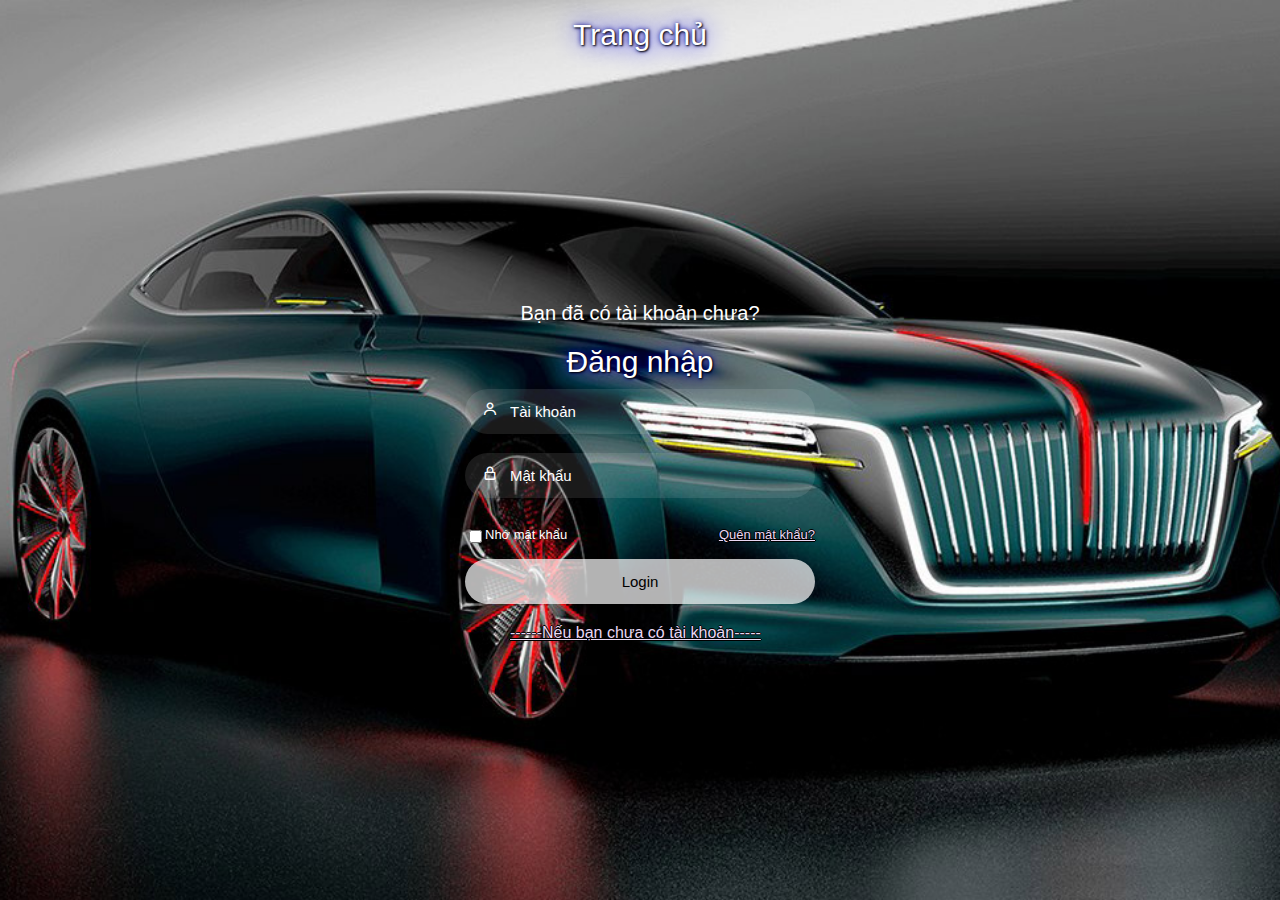
<file: login.html>
<!DOCTYPE html>
<html lang="en">
<head>
    <meta charset="UTF-8">
    <meta http-equiv="X-UA-Compatible" content="IE=edge">
    <meta name="viewport" content="width=device-width, initial-scale=1.0">
    <link rel="stylesheet" href="login.css">
    <link href='https://unpkg.com/boxicons@2.1.4/css/boxicons.min.css' rel='stylesheet'>
    <script src="https://cdnjs.cloudflare.com/ajax/libs/bootstrap/5.0.1/js/bootstrap.min.js" integrity="sha512-EKWWs1ZcA2ZY9lbLISPz8aGR2+L7JVYqBAYTq5AXgBkSjRSuQEGqWx8R1zAX16KdXPaCjOCaKE8MCpU0wcHlHA==" crossorigin="anonymous" referrerpolicy="no-referrer"></script>
    <title>Ludiflex | Login</title>
</head>
<body>
    <span>
        <a href="index.html">Trang chủ</a>

        </span>
   <div class="box">
    <div class="container">
        <div class="top">
            <span>Bạn đã có tài khoản chưa?</span>
            <header>Đăng nhập</header>
        </div>
        <div class="input-field">
            <input type="text" class="input" placeholder="Tài khoản" id="">
            <i class='bx bx-user' ></i>
        </div>
        <div class="input-field">
            <input type="Password" class="input" placeholder="Mật khẩu" id="">
            <i class='bx bx-lock-alt'></i>
        </div>
        <div class="two-col">
            <div class="one">
               <input type="checkbox" name="" id="check">
               <label for="check"> Nhớ mật khẩu</label>  
            </div>
            <div class="two">
                <label><a href="#">Quên mật khẩu?</a></label>
            </div>
        </div>    
        <div class="input-field">
            <input type="submit" class="submit" value="Login" id="">
        </div>
        <div class="register">
            <label><a href="#">------Nếu bạn chưa có tài khoản-----</a></label>
        </div>
    </div>
</div>  
</body>
</html>
</file>
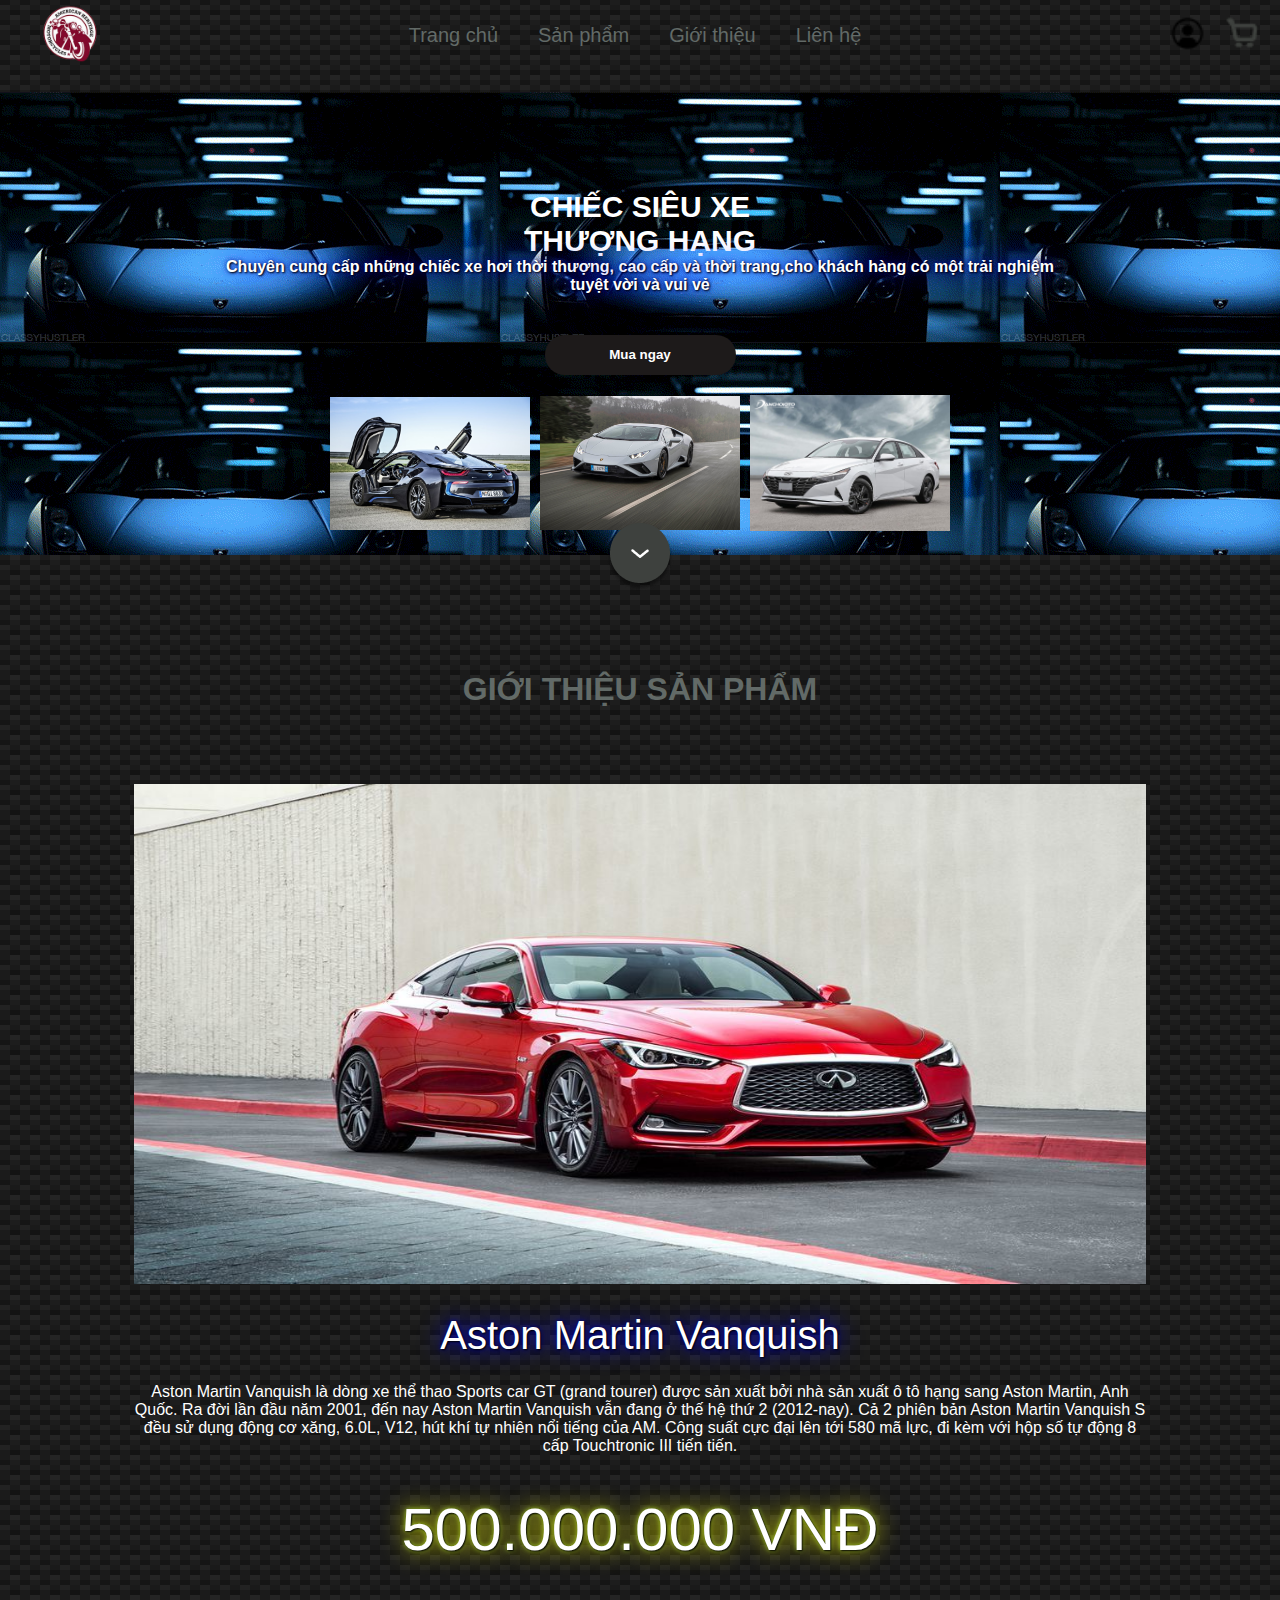
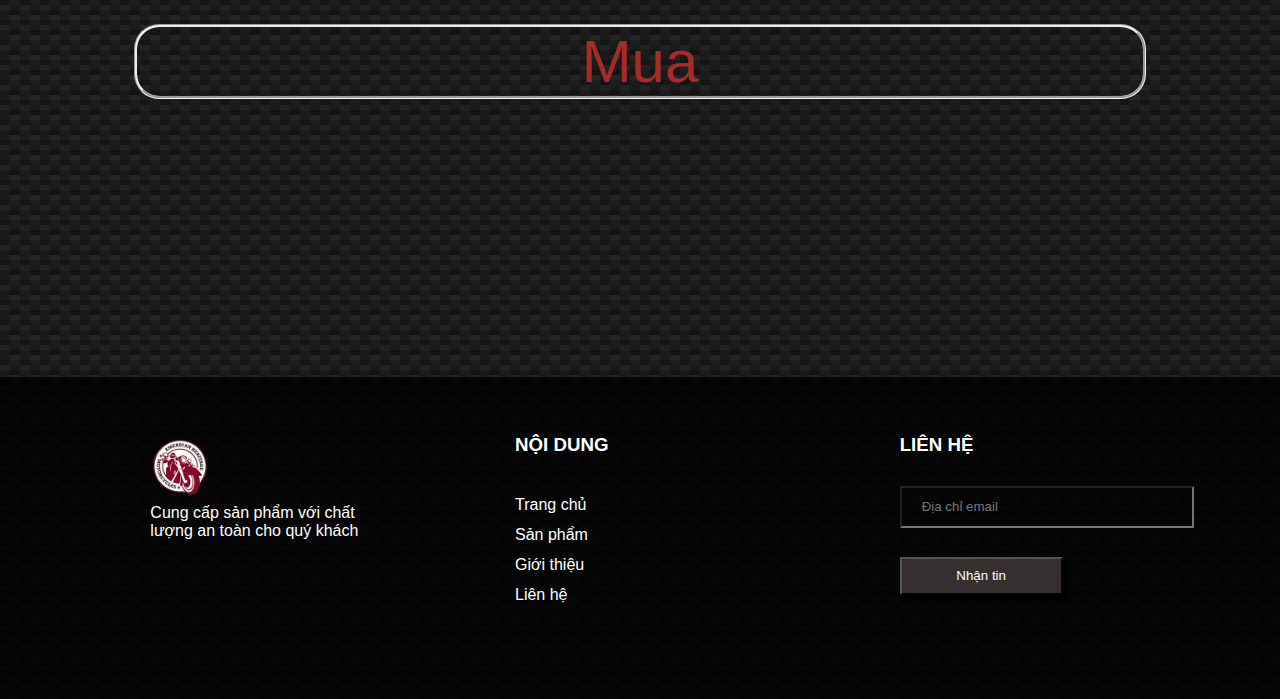
<file: product.html>
<!DOCTYPE html>
<html lang="en">

<head>
    <meta charset="UTF-8">
    <meta http-equiv="X-UA-Compatible" content="IE=edge">
    <meta name="viewport" content="width=device-width, initial-scale=1.0">
    <title>giới thiệu </title>
    <link rel="stylesheet" href="product.css">
</head>

<body>
    <div id="wrapper">
        <div id="header">
            <a href="" class="logo">
                <img src="zyro-image.png" alt="">
            </a>
            <div id="menu">
                <div class="item">
                    <a href="index.html">Trang chủ</a>
                </div>
                <div class="item">
                    <a href="list.html">Sản phẩm</a>
                </div>
                <div class="item">
                    <a href="cart.html">Giới thiệu</a>
                </div>
                <div class="item">
                    <a href="">Liên hệ</a>
                </div>
            </div>
            <div id="actions">
                <div class="item">
                    <a href="login.html">
                    <img src="user.png" alt="" href="login.html">
                    </a>
                </div>
                <div class="item">
                    <img src="shop.png" alt="">
                </div>
            </div>
        </div>
        <div id="banner">
            <div class="box-left">
                <h2>
                    <span>CHIẾC SIÊU XE</span>
                    <br>
                    <span>THƯỢNG HẠNG</span>
                </h2>
                <p> Chuyên cung cấp những chiếc xe hơi thời thượng, cao cấp 
                    và thời trang,cho khách hàng có một trải nghiệm<br>
                    tuyệt vời và vui vẻ
                    </p>
                <button>Mua ngay</button>
            </div>
            <div class="box-right">
                <img src="with-the-i8-bmw-has-successfully-blended-a-cacophony-of-materials-textures-and-angles-to-create-a-harmonious-composition_5807 (1).jpg" alt="">
                <img src="xe.jpg" alt="">
                <img src="xe1.jpeg" alt="">
            </div>
            <div class="to-bottom">
                <a href="">
                    <img src="muiten.png" alt="">
                </a>
            </div>
        </div>
        <div id="wp-products">
            <h2>GIỚI THIỆU SẢN PHẨM</h2>
                <div class="item">
                    <img src="xe5.jpg" alt="" width="100%" height="500px">


                    <div class="name">Aston Martin Vanquish</div>
                    <div class="desc">Aston Martin Vanquish là dòng xe thể thao Sports car GT (grand tourer) được sản xuất bởi nhà sản 
                        xuất ô tô hạng sang Aston Martin, Anh Quốc. 
                        Ra đời lần đầu năm 2001, đến nay Aston Martin Vanquish vẫn đang ở thế hệ thứ 2 (2012-nay).
                        Cả 2 phiên bản Aston Martin Vanquish S đều sử dụng động cơ xăng, 6.0L, V12, hút khí tự nhiên nổi tiếng của AM. Công suất cực đại lên tới 580 mã lực, đi kèm với hộp số tự động 
                        8 cấp Touchtronic III tiến tiến.</div>
                    <div class="price">500.000.000 VNĐ</div>
                    <div class="buy">
                        <p>Mua</p></div>
            </div>
        </div>
        
        <div id="footer">
            <div class="box">
                <div class="logo">
                    <img src="zyro-image.png" alt="">
                </div>
                <p>Cung cấp sản phẩm với chất lượng an toàn cho quý khách</p>
            </div>
            <div class="box">
                <h3>NỘI DUNG</h3>
                <ul class="quick-menu">
                    <div class="item">
                        <a href="index.html">Trang chủ</a>
                    </div>
                    <div class="item">
                        <a href="list.html">Sản phẩm</a>
                    </div>
                    <div class="item">
                        <a href="">Giới thiệu</a>
                    </div>
                    <div class="item">
                        <a href="">Liên hệ</a>
                    </div>
                </ul>
            </div>
            <div class="box">
                <h3>LIÊN HỆ</h3>
                <form action="">
                    <input type="text" placeholder="Địa chỉ email">
                    <button>Nhận tin</button>
                </form>
            </div>
        </div>
    </div>
</body>

</html>
</file>
<file: style.css>
* {
    padding: 0;
    margin: 0;
    box-sizing: border-box;
    font-family: 'Poppins', sans-serif;
}

#wrapper {
    width: 100%;
    background: linear-gradient(27deg, #151515 5px, transparent 5px) 0 5px,
        linear-gradient(207deg, #151515 5px, transparent 5px) 10px 0px,
        linear-gradient(27deg, #222 5px, transparent 5px) 0px 10px,
        linear-gradient(207deg, #222 5px, transparent 5px) 10px 5px,
        linear-gradient(90deg, #1b1b1b 10px, transparent 10px),
        linear-gradient(#1d1d1d 25%, #1a1a1a 25%, #1a1a1a 50%, transparent 50%, transparent 75%, #242424 75%, #242424);
    background-color: #131313;
    background-size: 20px 20px;
}

#header {
    width: 100%;
    padding: 0px 30px;
    display: flex;
    justify-content: space-between;
    align-items: center;
}

#header .item a:hover {
    background-color: bisque;
    border-radius: 20px;
}

#header .logo img {
    width: 200px;
}



#menu {
    list-style: none;
    display: flex;
}

#menu .item {
    margin: 0px 20px;
}

#menu .item a {
    color: #626A67;
    text-decoration: none;
    font-size: 35px;
    font-family: 'Gill Sans', 'Gill Sans MT', Calibri, 'Trebuchet MS', sans-serif
}


#actions {
    display: flex;
}

#actions .item {
    margin-left: 20px;
}

#actions .item img {
    width: 35px;
}

#actions .item img:hover {
    background-color: antiquewhite;
    border-radius: 20px;
}



#banner {
    width: 100%;
    background: url("tumblr_mt2lbttgeW1sx6krro1_500.gif") no-repeat;
    background-size: cover;
    background-position: center;
    height: 463px;
    margin-top: 40px;
    display: flex;
    padding: 0px 133px;
    position: relative;
}



#banner .box-left,
#banner .box-right {
    width: 50%;
}

#banner .box-left h2 {
    font-size: 48px;
    margin-top: 75px;
    color: #fff;
}

#banner .box-left p {
    color: aquamarine;
    font-weight: 700;
    font-family: Verdana, Geneva, Tahoma, sans-serif;
    color: white;
    text-shadow: 1px 1px 2px black, 0 0 25px blue, 0 0 5px darkblue;
}

#banner .box-left button {
    width: 191px;
    height: 40px;
    margin-top: 41px;
    background: #1d1a1a;
    border: none;
    outline: none;
    color: #fff;
    font-weight: bold;
    border-radius: 20px;
    transition: 0.4s;
}

#banner .box-left button:hover {
    background: orange;
}

#banner .box-right {
    padding-left: 200px;
    display: flex;
    justify-content: center;
    align-items: center;
}

#banner .box-right img {
    margin: 0px 5px;
    animation: animation 3s infinite linear;
    width: 200px;
}


#banner .box-right img:nth-child(1) {
    animation-delay: 0.5s;
}

#banner .box-right img:nth-child(2) {

    animation-delay: 1s;
}


@keyframes animation {
    0% {
        transform: translateY(0px);
    }

    50% {
        transform: translateY(-10px);
    }

    100% {
        transform: translateY(0px);
    }

}

.to-bottom {
    position: absolute;
    bottom: -40px;
    left: 50%;
    transform: translateX(-50%);
}



#wp-products {
    padding-top: 116px;
    padding-bottom: 78px;
    padding-left: 134px;
    padding-right: 134px;
}

#wp-products h2 {
    text-align: center;
    margin-bottom: 76px;
    font-size: 32px;
    color: #626a67;
}


#list-products {
    display: flex;
    list-style: none;
    justify-content: space-around;
    align-items: center;
    flex-wrap: wrap;
}

#list-products .item {
    width: 290px;
    height: 374px;
    background: #362f2f;
    border-radius: 10px;
    margin-bottom: 50px;
}

#list-products .item img {
    display: block;
    margin: 0px auto;
    margin-top: 17px;
}

#list-products .item .stars {

    display: flex;
    margin: 0px auto;
    width: 50%;
}

#list-products .item .name {
    text-align: center;
    color: #fff;
    font-weight: bold;
    margin-top: 21px;
}

#list-products .item .desc {
    text-align: center;
    color: #626a67;
}

#list-products .item .price {
    text-align: center;
    color: #f42424;
    font-weight: bold;
    margin-top: 20px;
}

.gioithieu a {
    margin-left: 100px;
    margin-top: 50px;
}

.list-page {
    width: 50%;
    margin: 0px auto;
}

.list-page {
    display: flex;
    list-style: none;
    justify-content: center;
    align-items: center;
}

.list-page .item {
    margin: 0px 15px;
    width: 37px;
    height: 37px;
    background: #362f2f;
    border-radius: 50%;
    display: flex;
    justify-content: center;
    align-items: center;
}

.list-page .item a {
    color: #fff;
    text-decoration: none;
}

.list-page .item a:hover {
    background: beige;
    border-radius: 50px;
}

.all a {
    margin-left: 530px;
    color: #626a67;
    font-size: 30px;
    text-decoration: none;
}

.text {
    text-align: center;
    font-size: 20px;
}

.name {
    font-weight: 700px;
}

#comment {
    width: 1012px;
    height: 478px;
    margin: 0px auto;
    margin-top: 150x;
    margin-bottom: 50px;
}

#comment h2 {
    text-align: center;
    margin-bottom: 20px;
    font-size: 32px;
    color: #626a67;
    font-family: 'Gill Sans', 'Gill Sans MT', Calibri, 'Trebuchet MS', sans-serif;
    color: white;
    text-shadow: 1px 1px 2px black, 0 0 25px blue, 0 0 5px darkblue;
}


#comment-body {
    display: flex;
    justify-content: center;
    align-items: center;
    width: 1000px;
    height: 400px;
    list-style: none;
    overflow: hidden;
}

#list-comment {
    width: 100%;
    height: 100%;
    list-style: none;
    transition: 0.5s;
}

#list-comment .item {
    width: 100%;
    height: 100%;
    background: #362f2f;
    border-radius: 20px;
    padding-top: 50px;
}

#list-comment .item .avatar {
    text-align: center;
    margin-top: 13px;
}

#list-comment .item .stars {
    display: flex;
    margin: 0px auto;
    width: 50%;
    margin-top: 32px;
    justify-content: center;
    align-items: center;
}

#list-comment .item .name {
    text-align: center;
    font-weight: bold;
    color: #fff;
}

#list-comment .item .text {
    padding: 20px 50px;
    color: #fff;

}

#footer {
    width: 100%;
    background: rgb(0, 0, 0, 0.79);
    height: 322px;
    margin-top: 200px;
    padding: 0px 63px;
    padding-top: 57px;
    display: flex;
    justify-content: space-around;
}

#footer .box {
    width: 250px;
    color: #fff;
}

#footer .box p {
    margin-left: 20px;
}

#footer .box .quick-menu {
    margin-top: 40px;

}


#footer .box .quick-menu .item {
    margin-bottom: 12px;

}

#footer .box .quick-menu,
.item a {
    color: #fff;
    text-decoration: none;
}



#footer .box form input {
    width: 294px;
    height: 42px;
    background: transparent;
    padding-left: 20px;
    color: #fff;
    margin-top: 30px;
}

#footer .box form button {
    background: #362f2f;
    box-shadow: 5px 5px 4px rgba(0, 0, 0.25);
    width: 163px;
    height: 38px;
    margin-top: 29px;
    color: #fff;
}

.carousel-inner img {
    width: 50px;
}

@media screen and (max-width: 1400px) {
    #header {
        padding: 0px 20px;
        height: auto;
    }
    #header a {
        font-size: 20px !important;
    }

    #header .logo img {
        width: 100px !important;
    }

    #comment {
        width: 100%;
        display: flex;
        flex-flow: column;
        align-items: center;
        justify-content: center;
    }
    #comment-body {
        width: 80%;
        height: auto;
    }

    #banner {
        flex-flow: column;
        align-items: center;
        justify-content: center;
        margin-top: 20px;
        padding: 20px;
    }
    #banner .box-left, #banner .box-right {
        width: 100%;
        text-align: center;
    }

    #banner .box-left h2 {
        font-size: 30px;
    }

    #banner .box-right {
        padding-left: 0px;
        margin-top: 20px;
    }

    .all a {
        font-size: 20px;
        margin-left: 0;
    }

    #footer .logo img {
        width: 100px;
    }
}

@media screen and (max-width: 1000px) {
    #footer {
        height: auto;
        flex-flow: row wrap;
        padding-bottom: 30px;
        gap: 15px;
    }

    #footer .box {
        width: calc(50% - 15px);
        margin-bottom: 30px;
    }
}

@media screen and (max-width: 700px) {
    #banner .box-right img {
        width: calc(100%/3 - 20px);
    }

    #banner .box-right {
        padding-left: 20px;
    }

    #header a {
        font-size: 18px !important;
    }

    #header .logo {
        display: none;
    }

    #wp-products h2 {
        font-size: 24px;
    }

    #footer .box {
        width: 100%;
        margin-bottom: 30px;
    }

    #banner .box-left h2 {
        font-size: 24px;
    }

    #banner .box-left p {
        font-size: 16px;
    }
}
</file>
<file: cart.css>
h1 {

	color: #fff;
}
body, html {

	margin: 0;
	padding: 0;

}
body {

	background: url(tumblr_mt2lbttgeW1sx6krro1_500.gif);
	background-size: cover;
}
img {
 margin-top: 10px;
 width: 120px;
 height: 120px;
margin-left: 10px;
}
header {
	margin-top: 1em;
	text-align: center;
	display: flex;
	flex-direction: column;
	align-items: center;
}
header > img {
	width: 9em;
	height: 9em;
	border-radius: 100%;
	border: 2px solid #fff;
	box-shadow: red 0px 2px 8px 0px; 
}
header > h1 {
	display: inline-block;
	font-size: 1.2em;
	font-weight: bold;
	border-radius: 1em;
	background-color: #000 ;
	color: #fff;
	padding: 0.3em 0.6em;
	border: 2px solid #fffa;
}
ul {
	box-sizing: border-box;
	list-style: none;
	margin: 0 autu;
	padding: 2em;
}
ul > li {
   
   background-color: #fffa;
   border-radius: 1em;
   padding: 0.5;
   margin: 1em 0;
   align-items: center;
   display: flex;
  display: inline-block;
}
ul  li  a {

	display: flex;
	flex-direction: row;
	justify-content: center;
	align-content: center;
	gap: 0em;
}
a {

	color: black;
	text-decoration: none;
	font-size: 20px;
	align-items: center;
	padding: 5px;
	
}
ul {
	text-align: center;
	padding: auto;
}
p {

	text-align: center;
	color: white;text-shadow: 1px 1px 2px black, 0 0 25px blue, 0 0 5px darkblue;
	font-size: 30px;
}
b {
	text-align: center;
	color: white;text-shadow: 1px 1px 2px black, 0 0 25px blue, 0 0 5px darkblue;
	font-size: 30px;
}
.cuoi {

	margin-top:5px ;
	text-align: center;
	color: #fff;
}
span a{
	text-align: center;
	color: white;text-shadow: 1px 1px 2px black, 0 0 25px blue, 0 0 5px darkblue;
	font-size: 30px;
}
</file>
<file: list.css>
*{
    padding:0;
    margin:0;
    box-sizing: border-box;
    font-family:'Poppins', sans-serif;
  }
  
  #wrapper {
    width: 100%;
    background: linear-gradient(27deg, #151515 5px, transparent 5px) 0 5px, 
    linear-gradient(207deg, #151515 5px, transparent 5px) 10px 0px, 
    linear-gradient(27deg, #222 5px, transparent 5px) 0px 10px, 
    linear-gradient(207deg, #222 5px, transparent 5px) 10px 5px, 
    linear-gradient(90deg, #1b1b1b 10px, transparent 10px), 
    linear-gradient(#1d1d1d 25%, #1a1a1a 25%, #1a1a1a 50%, transparent 50%, transparent 75%, #242424 75%, #242424);background-color: #131313;background-size: 20px 20px;
  }
    #header {
    width: 100%;
    padding:0px 30px;
    display: flex;
    justify-content: space-between;
    align-items: center;    
  }
  #header .item a:hover {
    background-color: bisque;
    border-radius: 20px;
  }
  #header .logo img{
    width: 200px;
  }
  
  #menu {
    list-style:none;
    display: flex;
  }
  
  #menu .item {
    margin:0px 20px;
  }
  
  #menu .item a {
    color:#626A67;
    text-decoration: none;
    font-size: 35px;
    font-family:'Gill Sans', 'Gill Sans MT', Calibri, 'Trebuchet MS', sans-serif
  }
  
  
  #actions {
    display: flex;
  }
  
  #actions .item {
    margin-left:20px;
  }
  
  #actions .item img{
    width: 35px;
  }
  #actions .item img:hover{
    background-color: antiquewhite;
    border-radius: 20px;
  }
  
  
  
  #banner {
    width: 100%;
    background-image :url("tumblr_mt2lbttgeW1sx6krro1_500.gif");
    height: 463px;
    margin-top:40px;
    display: flex;
    padding:0px 133px;
    position:relative;
  }
  
  
  #banner .box-left ,#banner .box-right {
    width: 50%;
  }
  
  #banner  .box-left h2 {
    font-size:48px;
    margin-top:75px;
    color:#fff;
  }
  
  #banner .box-left p {
    color:aquamarine;
    font-weight: 700;
    font-family:Verdana, Geneva, Tahoma, sans-serif ;
    color: white;text-shadow: 1px 1px 2px black, 0 0 25px blue, 0 0 5px darkblue;
  }
  
  #banner .box-left button {
    width: 191px;
    height: 40px;
    margin-top:41px;
    background:#1d1a1a;
    border:none;
    outline:none;
    color:#fff;
    font-weight: bold;
    border-radius: 20px;
    transition:0.4s;
  }
  
  #banner .box-left button:hover {
    background:orange;
  }
  
  #banner .box-right {
    padding-left:200px;
    display: flex;
    justify-content: center;
    align-items: center;
  }
  
  #banner .box-right img {
    margin:0px 5px;
    animation :animation 3s infinite linear; 
    width: 200px;
  }
  
  
  #banner .box-right img:nth-child(1)
  {
    animation-delay: 0.5s;
  }
  #banner .box-right img:nth-child(2)
  {
  
    animation-delay: 1s;
  }
  
  @keyframes animation {
    0%{
        transform:translateY(0px);
    }
    50%{
        transform: translateY(-10px);
    }
    100%{
        transform: translateY(0px);
    }
  
  }
  
  .to-bottom {
    position:absolute;
    bottom:-40px;
    left:50%;
    transform:translateX(-50%);
  }
  
  
  
  #wp-products {
    padding-top:116px;
    padding-bottom: 78px;
    padding-left:134px;
    padding-right:134px;
  }
  
  #wp-products h2 {
    text-align: center;
    margin-bottom: 76px;
    font-size:32px;
    color:#626a67;
  }
  
  
  #list-products {
    display: flex;
    list-style: none;
    justify-content: space-around;
    align-items: center;
    flex-wrap: wrap;
  }
  
  #list-products .item {
    width: 290px;
    height: 374px;
    background:#362f2f;
    border-radius: 10px;
    margin-bottom: 50px;
  }
  
  #list-products .item img {
    display: block;
    margin:0px auto;
    margin-top:17px;
  }
  #list-products .item .stars {
  
    display: flex;
    margin:0px auto;
    width: 50%;
  }
  
  #list-products .item .name {
    text-align: center;
    color:#fff;
    font-weight: bold;
    margin-top:21px;
  }
  
  #list-products .item .desc {
    text-align: center;
    color:#626a67;
  }
  
  #list-products .item .price {
    text-align: center;
    color:#f42424;
    font-weight: bold;
    margin-top:20px;
  }
  .list-page {
    width: 50%;
    margin:0px auto;
  }
  
  .list-page {
    display: flex;
    list-style: none;
    justify-content: center;
    align-items: center;
  }
  
  .list-page .item {
    margin:0px 15px;
    width: 37px;
    height: 37px;
    background:#362f2f;
    border-radius: 50%;
    display: flex;
    justify-content: center;
    align-items: center;
  }
  .list-page .item a {
    color:#fff;
    text-decoration: none;
  }
  .list-page .item a:hover{
    background: beige;
    border-radius: 50px;
  }
  .text{
    text-align: center;
    font-size: 20px;
  }
  .name{
    font-weight: 700px;
  }
  #footer {
    width: 100%;
    background:rgb(0,0,0,0.79);
    height: 322px;
    margin-top:200px;
    padding:0px 63px;
    padding-top:57px;
    display: flex;
    justify-content: space-around;
  }
  
  #footer .box {
    width: 250px;
    color:#fff;
  }
  
  #footer .box p{
    margin-left: 20px;
  }
  
  #footer .box .quick-menu {
    margin-top:40px;
  
  }
  
  
  #footer .box .quick-menu .item{
    margin-bottom:12px;
  
  }
  #footer .box .quick-menu ,.item a{
    color:#fff;
    text-decoration: none;
  }
  
  
  
  #footer .box form input {
    width: 294px;
    height: 42px;
    background:transparent;
    padding-left:20px;
    color:#fff;
    margin-top:30px;
  }
  
  #footer .box form button {
    background:#362f2f;
    box-shadow: 5px 5px 4px rgba(0,0,0.25);
    width: 163px;
    height: 38px;
    margin-top:29px;
    color:#fff;
  }
  .carousel-inner img {
    width: 50px;
}

@media screen and (max-width: 1400px) {
    #header {
        padding: 0px 20px;
        height: auto;
    }
    #header a {
        font-size: 20px !important;
    }

    #header .logo img {
        width: 100px !important;
    }

    #comment {
        width: 100%;
        display: flex;
        flex-flow: column;
        align-items: center;
        justify-content: center;
    }
    #comment-body {
        width: 80%;
        height: auto;
    }

    #banner {
        flex-flow: column;
        align-items: center;
        justify-content: center;
        margin-top: 20px;
        padding: 20px;
    }
    #banner .box-left, #banner .box-right {
        width: 100%;
        text-align: center;
    }

    #banner .box-left h2 {
        font-size: 30px;
    }

    #banner .box-right {
        padding-left: 0px;
        margin-top: 20px;
    }

    .all a {
        font-size: 20px;
        margin-left: 0;
    }

    #footer .logo img {
        width: 100px;
    }
}

@media screen and (max-width: 1000px) {
    #footer {
        height: auto;
        flex-flow: row wrap;
        padding-bottom: 30px;
        gap: 15px;
    }

    #footer .box {
        width: calc(50% - 15px);
        margin-bottom: 30px;
    }
}

@media screen and (max-width: 700px) {
    #banner .box-right img {
        width: calc(100%/3 - 20px);
    }

    #banner .box-right {
        padding-left: 20px;
    }

    #header a {
        font-size: 18px !important;
    }

    #header .logo {
        display: none;
    }

    #wp-products h2 {
        font-size: 24px;
    }

    #footer .box {
        width: 100%;
        margin-bottom: 30px;
    }

    #banner .box-left h2 {
        font-size: 24px;
    }

    #banner .box-left p {
        font-size: 16px;
    }
}
.gioithieu a {
  margin-left: 100px;
  margin-top: 50px;
}
</file>
<file: login.css>
@import url('https://fonts.googleapis.com/css2?family=Nunito:wght@400;600;800&display=swap');
*{
    font-family: 'poppins' ,sans-serif;
}
body{
    background-image: url("xe-hơi-đẹp-thumbnail-elleman.jpg");
    background-size: cover;
    background-position: center;
    background-attachment: fixed;
    background-repeat: no-repeat
    
}
.box{
    display: flex;
    justify-content: center;
    align-items: center;
    min-height: 90vh;
}
.top span{
    font-size: 20px;
}
.top header{
    color: white;text-shadow: 1px 1px 2px black, 0 0 25px blue, 0 0 5px darkblue;
}
.container{
    width: 350px;
    display: flex;
    flex-direction: column;
    padding: 0 15px 0 15px;
    
}
span{
    color: #fff;
    font-size: small;
    display: flex;
    justify-content: center;
    padding: 10px 0 10px 0;
}
header{
    color: #fff;
    font-size: 30px;
    display: flex;
    justify-content: center;
    padding: 10px 0 10px 0;
}
.input-field .input{
    height: 45px;
    width: 87%;
    border: none;
    border-radius: 30px;
    color: #fff;
    font-size: 15px;
    padding: 0 0 0 45px;
    background: rgba(255,255,255,0.1);
    outline: none;
}
i{
    position: relative;
    top: -33px;
    left: 17px;
    color: #fff;
}
::-webkit-input-placeholder{
    color: #fff;
}
.submit{
    border: none;
    border-radius: 30px;
    font-size: 15px;
    height: 45px;
    outline: none;
    width: 100%;
    color: black;
    background: rgba(255,255,255,0.7);
    cursor: pointer;
    transition: .3s ;
    margin-top: 13px;
}
.submit:hover{
    box-shadow: 1px 5px 7px 1px rgba(0, 0, 0, 0.2);
}
.two-col{
    display: flex;
    flex-direction: row;
    justify-content: space-between;
    color: #fff;
    font-size: small;
    margin-top: 10px;
}
.one{
    display: flex;
}
.register{
    margin-top: 20px;
    margin-left: 45px;
}
label a{
    color: #e9d8f4;  text-shadow: -1px 0 black, 0 1px black, 1px 0 black, 0 -1px black;
}
span a{
	text-align: center;
	color: white;text-shadow: 1px 1px 2px black, 0 0 25px blue, 0 0 5px darkblue;
	font-size: 30px;
    text-decoration: none;
}
</file>
<file: product.css>
*{
    padding:0;
    margin:0;
    box-sizing: border-box;
    font-family:'Poppins', sans-serif;
  }
  
  #wrapper {
    width: 100%;
    background: linear-gradient(27deg, #151515 5px, transparent 5px) 0 5px, 
    linear-gradient(207deg, #151515 5px, transparent 5px) 10px 0px, 
    linear-gradient(27deg, #222 5px, transparent 5px) 0px 10px, 
    linear-gradient(207deg, #222 5px, transparent 5px) 10px 5px, 
    linear-gradient(90deg, #1b1b1b 10px, transparent 10px), 
    linear-gradient(#1d1d1d 25%, #1a1a1a 25%, #1a1a1a 50%, transparent 50%, transparent 75%, #242424 75%, #242424);background-color: #131313;background-size: 20px 20px;
  }
    #header {
    width: 100%;
    padding:0px 30px;
    display: flex;
    justify-content: space-between;
    align-items: center;    
  }
  #header .item a:hover {
    background-color: bisque;
    border-radius: 20px;
  }
  #header .logo img{
    width: 200px;
  }
  
  #menu {
    list-style:none;
    display: flex;
  }
  
  #menu .item {
    margin:0px 20px;
  }
  
  #menu .item a {
    color:#626A67;
    text-decoration: none;
    font-size: 35px;
    font-family:'Gill Sans', 'Gill Sans MT', Calibri, 'Trebuchet MS', sans-serif
  }
  
  
  #actions {
    display: flex;
  }
  
  #actions .item {
    margin-left:20px;
  }
  
  #actions .item img{
    width: 35px;
  }
  #actions .item img:hover{
    background-color: antiquewhite;
    border-radius: 20px;
  }
  
  
  
  #banner {
    width: 100%;
    background-image :url("tumblr_mt2lbttgeW1sx6krro1_500.gif");
    height: 463px;
    margin-top:40px;
    display: flex;
    padding:0px 133px;
    position:relative;
  }
  
  
  #banner .box-left ,#banner .box-right {
    width: 50%;
  }
  
  #banner  .box-left h2 {
    font-size:48px;
    margin-top:75px;
    color:#fff;
  }
  
  #banner .box-left p {
    color:aquamarine;
    font-weight: 700;
    font-family:Verdana, Geneva, Tahoma, sans-serif ;
    color: white;text-shadow: 1px 1px 2px black, 0 0 25px blue, 0 0 5px darkblue;
  }
  
  #banner .box-left button {
    width: 191px;
    height: 40px;
    margin-top:41px;
    background:#1d1a1a;
    border:none;
    outline:none;
    color:#fff;
    font-weight: bold;
    border-radius: 20px;
    transition:0.4s;
  }
  
  #banner .box-left button:hover {
    background:orange;
  }
  
  #banner .box-right {
    padding-left:200px;
    display: flex;
    justify-content: center;
    align-items: center;
  }
  
  #banner .box-right img {
    margin:0px 5px;
    animation :animation 3s infinite linear; 
    width: 200px;
  }
  
  
  #banner .box-right img:nth-child(1)
  {
    animation-delay: 0.5s;
  }
  #banner .box-right img:nth-child(2)
  {
  
    animation-delay: 1s;
  }
  
  @keyframes animation {
    0%{
        transform:translateY(0px);
    }
    50%{
        transform: translateY(-10px);
    }
    100%{
        transform: translateY(0px);
    }
  
  }
  
  .to-bottom {
    position:absolute;
    bottom:-40px;
    left:50%;
    transform:translateX(-50%);
  }
  
  
  
  #wp-products {
    padding-top:116px;
    padding-bottom: 78px;
    padding-left:134px;
    padding-right:134px;
  }
  
  #wp-products h2 {
    text-align: center;
    margin-bottom: 76px;
    font-size:32px;
    color:#626a67;
  }
  #wp-products stars img {
    text-align: center;

  }
  .list-page {
    width: 50%;
    margin:0px auto;
  }
  
  .list-page {
    display: flex;
    list-style: none;
    justify-content: center;
    align-items: center;
  }
  
  .list-page .item {
    margin:0px 15px;
    width: 37px;
    height: 37px;
    background:#362f2f;
    border-radius: 50%;
    display: flex;
    justify-content: center;
    align-items: center;
  }
  .list-page .item a {
    color:#fff;
    text-decoration: none;
  }
  .list-page .item a:hover{
    background: beige;
    border-radius: 50px;
  }
  .text{
    text-align: center;
    font-size: 20px;
  }
  .name{
    font-weight: 700px;
    text-align: center;
    font-size: 40px;
    color: white;text-shadow: 1px 1px 2px black, 0 0 25px blue, 0 0 5px darkblue;
    margin-top: 25px;
}
  
   .desc{
    text-align: center;
    margin-top: 25px;
    color: #fff;
   }
   .price{
    text-align: center;
    margin-top: 40px;
    font-size: 60px;
    color: white;text-shadow: 1px 1px 2px black, 0 0 25px yellow, 0 0 5px yellowgreen;
   }
   .buy{
    text-align: center;
    margin-top: 60px;
    font-size: 60px;
    border-style: groove;
    border-radius: 25px;
    color: brown  ;
   }
   #wp-products .buy p:hover{
    background-color: antiquewhite;
    border-radius: 20px;
  }
  #footer {
    width: 100%;
    background:rgb(0,0,0,0.79);
    height: 322px;
    margin-top:200px;
    padding:0px 63px;
    padding-top:57px;
    display: flex;
    justify-content: space-around;
  }
  
  #footer .box {
    width: 250px;
    color:#fff;
  }
  
  #footer .box p{
    margin-left: 20px;
  }
  
  #footer .box .quick-menu {
    margin-top:40px;
  
  }
  
  
  #footer .box .quick-menu .item{
    margin-bottom:12px;
  
  }
  #footer .box .quick-menu ,.item a{
    color:#fff;
    text-decoration: none;
  }
  
  
  
  #footer .box form input {
    width: 294px;
    height: 42px;
    background:transparent;
    padding-left:20px;
    color:#fff;
    margin-top:30px;
  }
  
  #footer .box form button {
    background:#362f2f;
    box-shadow: 5px 5px 4px rgba(0,0,0.25);
    width: 163px;
    height: 38px;
    margin-top:29px;
    color:#fff;
  }
  .carousel-inner img {
    width: 50px;
}

@media screen and (max-width: 1400px) {
    #header {
        padding: 0px 20px;
        height: auto;
    }
    #header a {
        font-size: 20px !important;
    }

    #header .logo img {
        width: 100px !important;
    }

    #comment {
        width: 100%;
        display: flex;
        flex-flow: column;
        align-items: center;
        justify-content: center;
    }
    #comment-body {
        width: 80%;
        height: auto;
    }

    #banner {
        flex-flow: column;
        align-items: center;
        justify-content: center;
        margin-top: 20px;
        padding: 20px;
    }
    #banner .box-left, #banner .box-right {
        width: 100%;
        text-align: center;
    }

    #banner .box-left h2 {
        font-size: 30px;
    }

    #banner .box-right {
        padding-left: 0px;
        margin-top: 20px;
    }

    .all a {
        font-size: 20px;
        margin-left: 0;
    }

    #footer .logo img {
        width: 100px;
    }
}

@media screen and (max-width: 1000px) {
    #footer {
        height: auto;
        flex-flow: row wrap;
        padding-bottom: 30px;
        gap: 15px;
    }

    #footer .box {
        width: calc(50% - 15px);
        margin-bottom: 30px;
    }
}

@media screen and (max-width: 700px) {
    #banner .box-right img {
        width: calc(100%/3 - 20px);
    }

    #banner .box-right {
        padding-left: 20px;
    }

    #header a {
        font-size: 18px !important;
    }

    #header .logo {
        display: none;
    }

    #wp-products h2 {
        font-size: 24px;
    }

    #footer .box {
        width: 100%;
        margin-bottom: 30px;
    }

    #banner .box-left h2 {
        font-size: 24px;
    }

    #banner .box-left p {
        font-size: 16px;
    }
}
</file>
